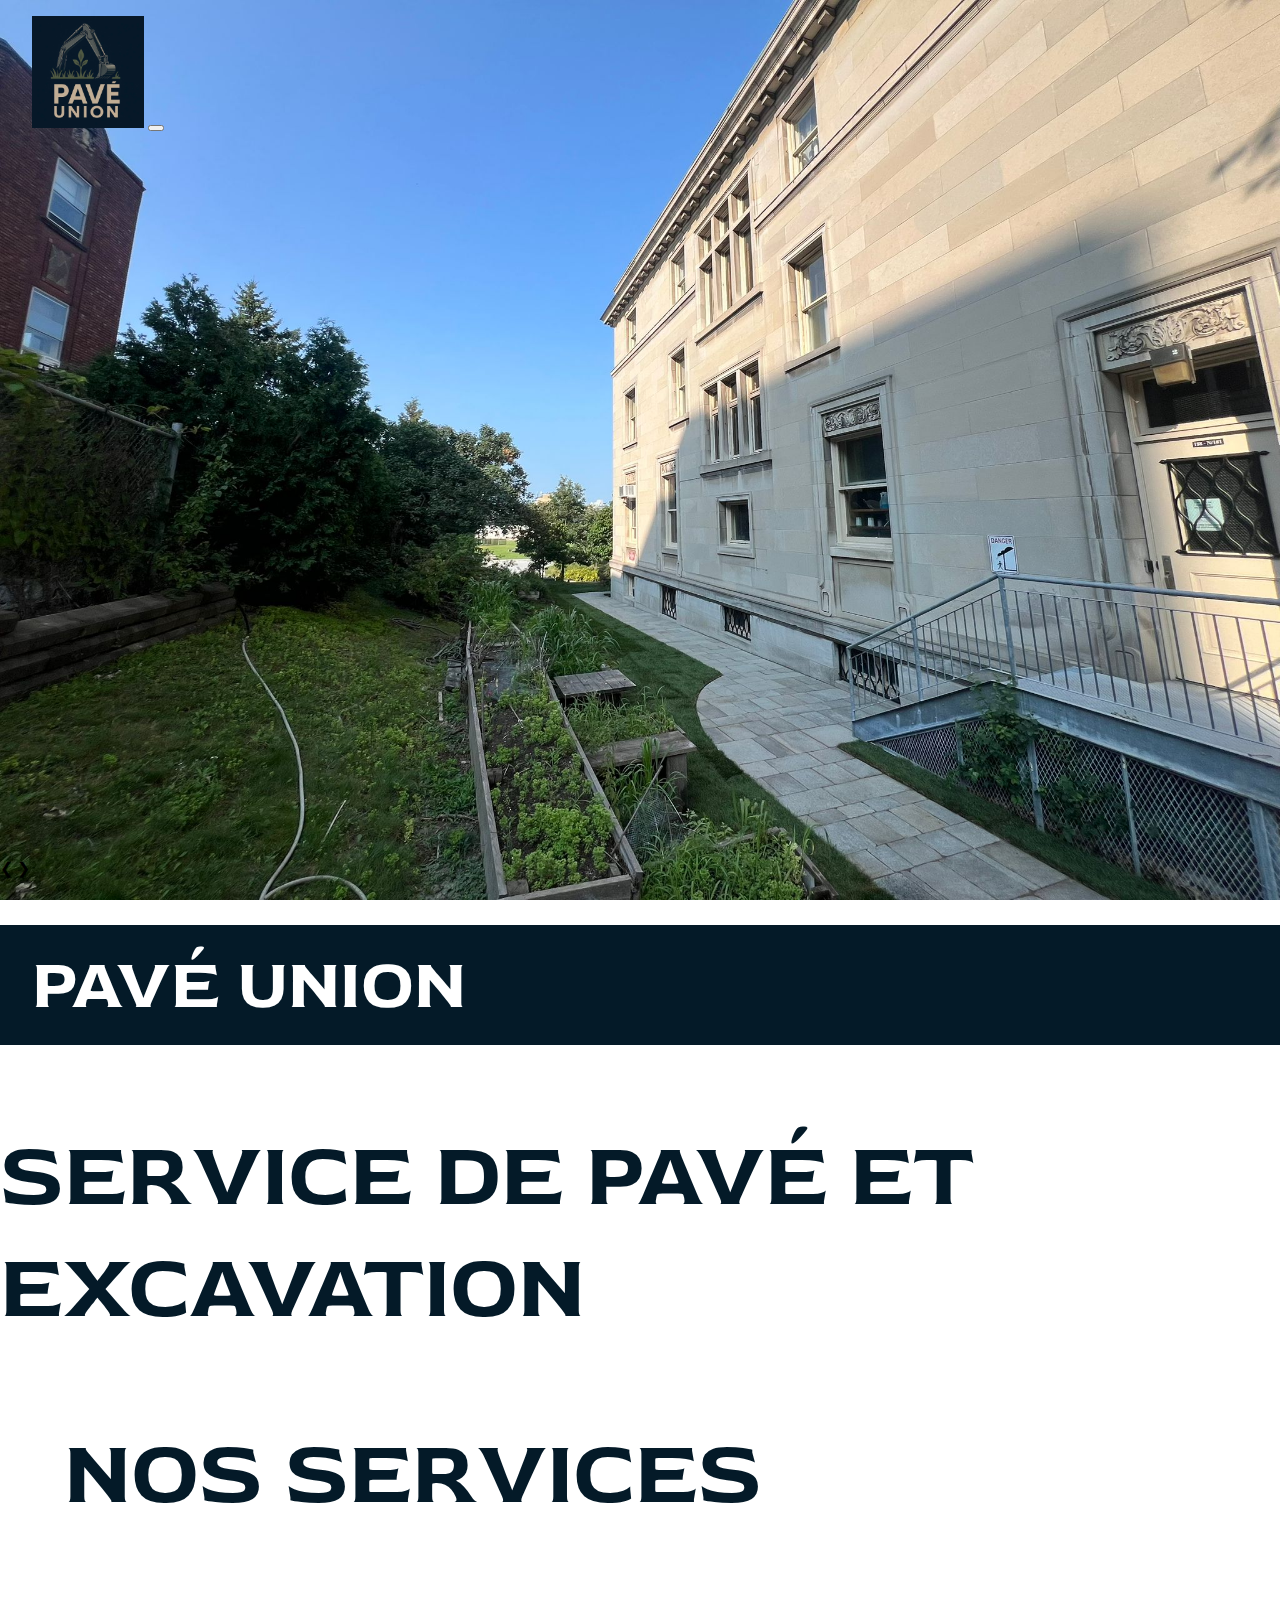
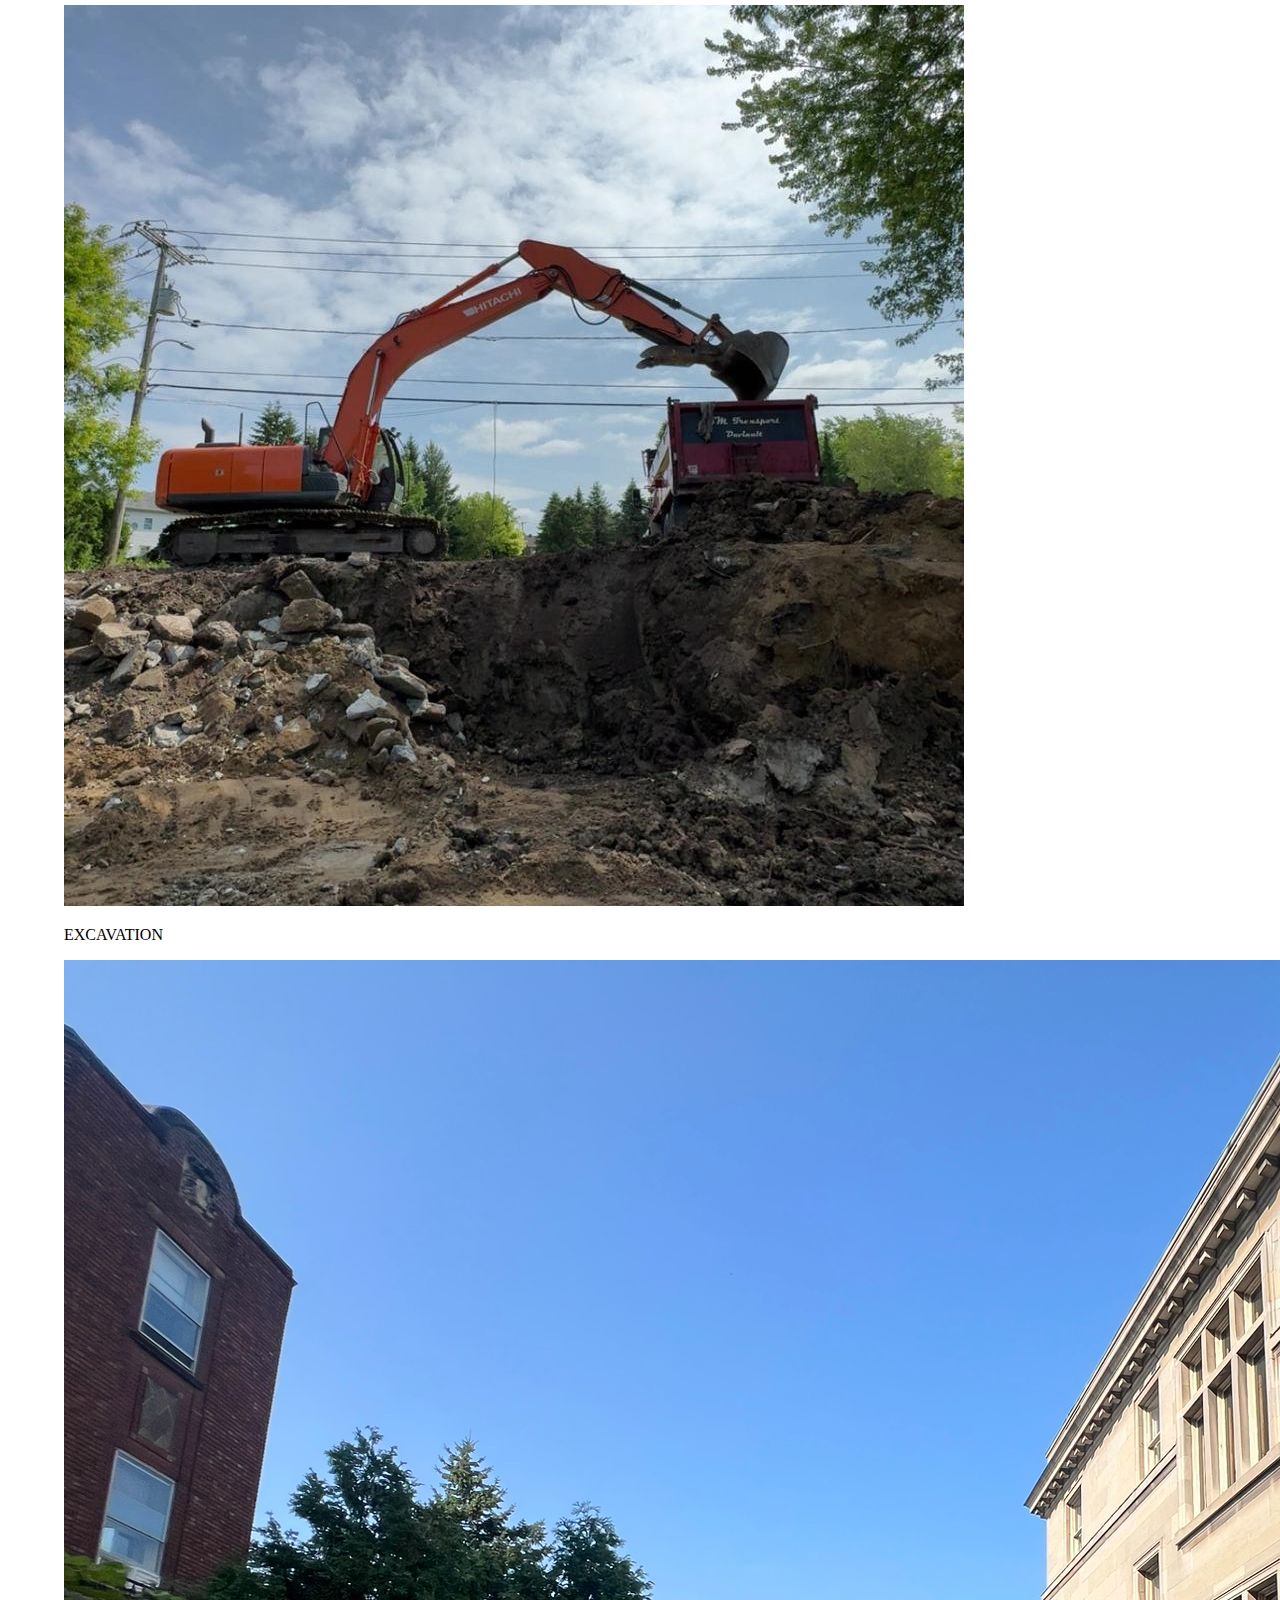
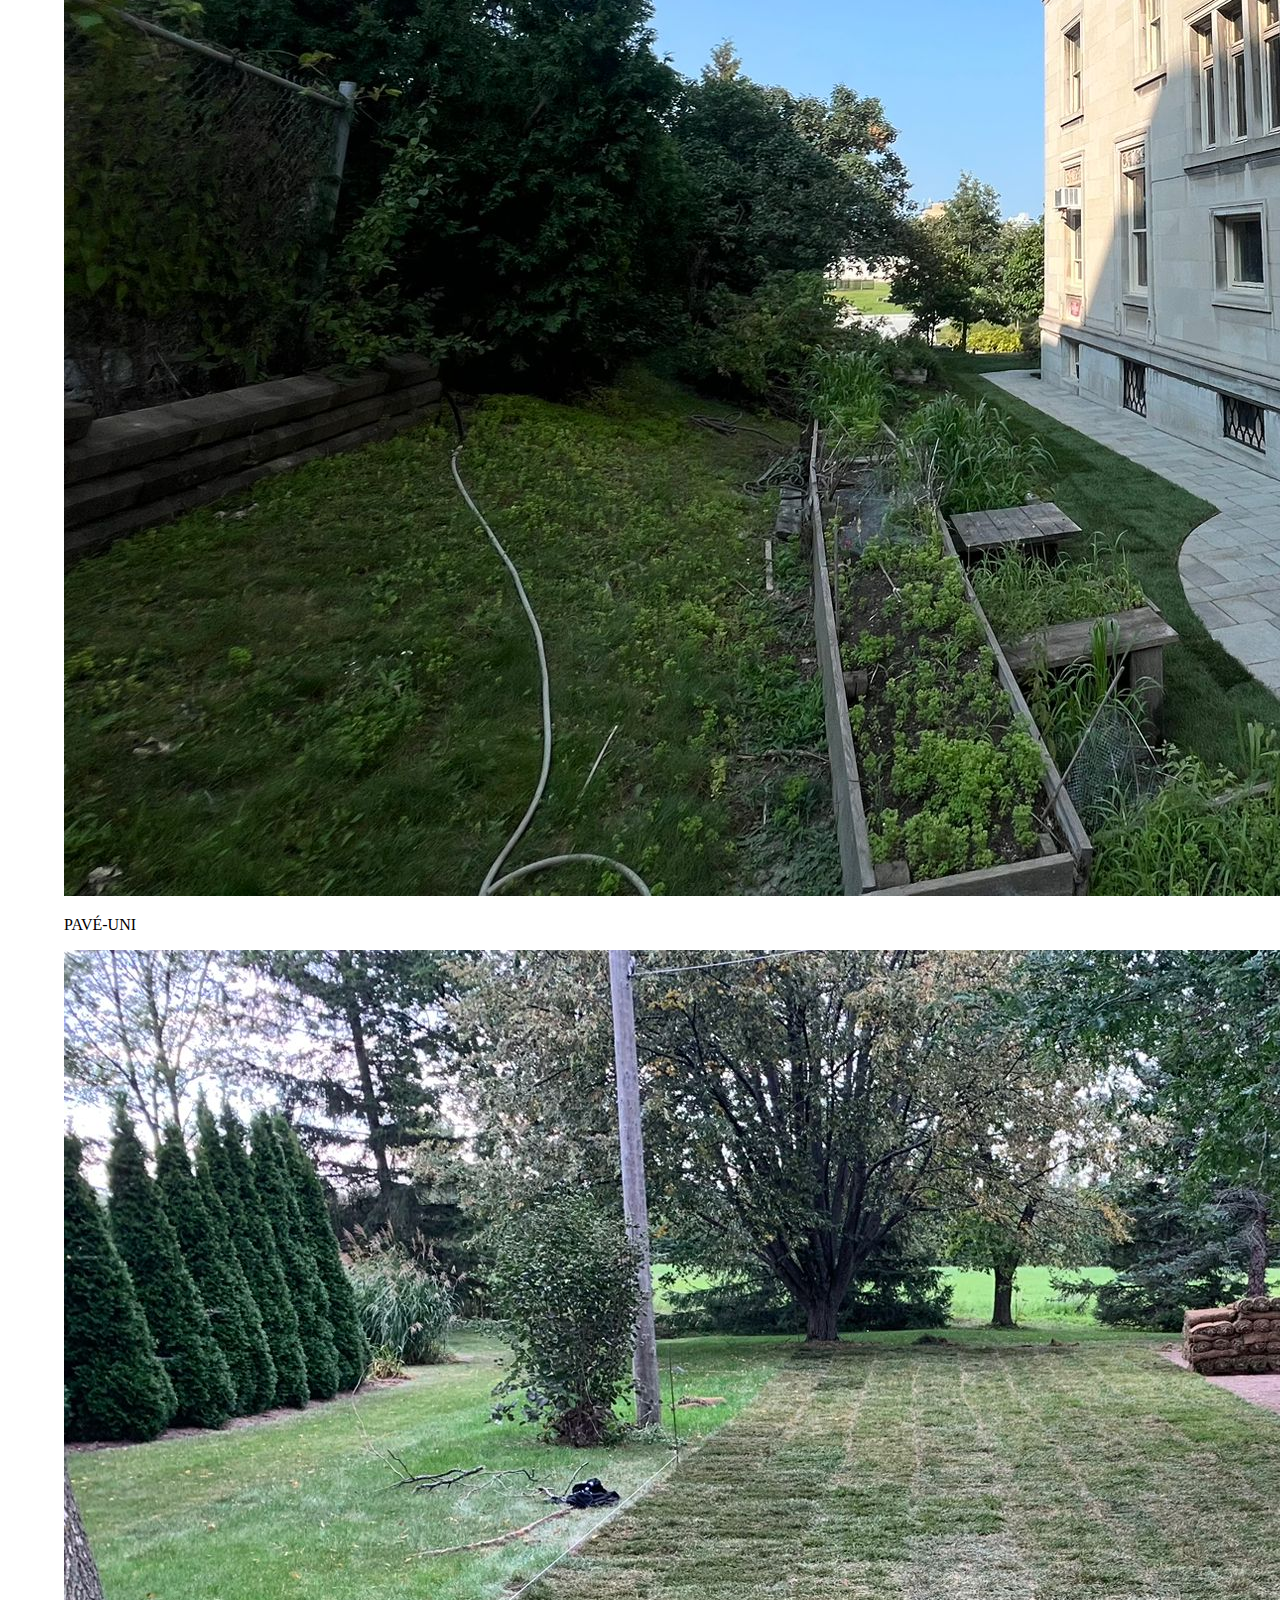
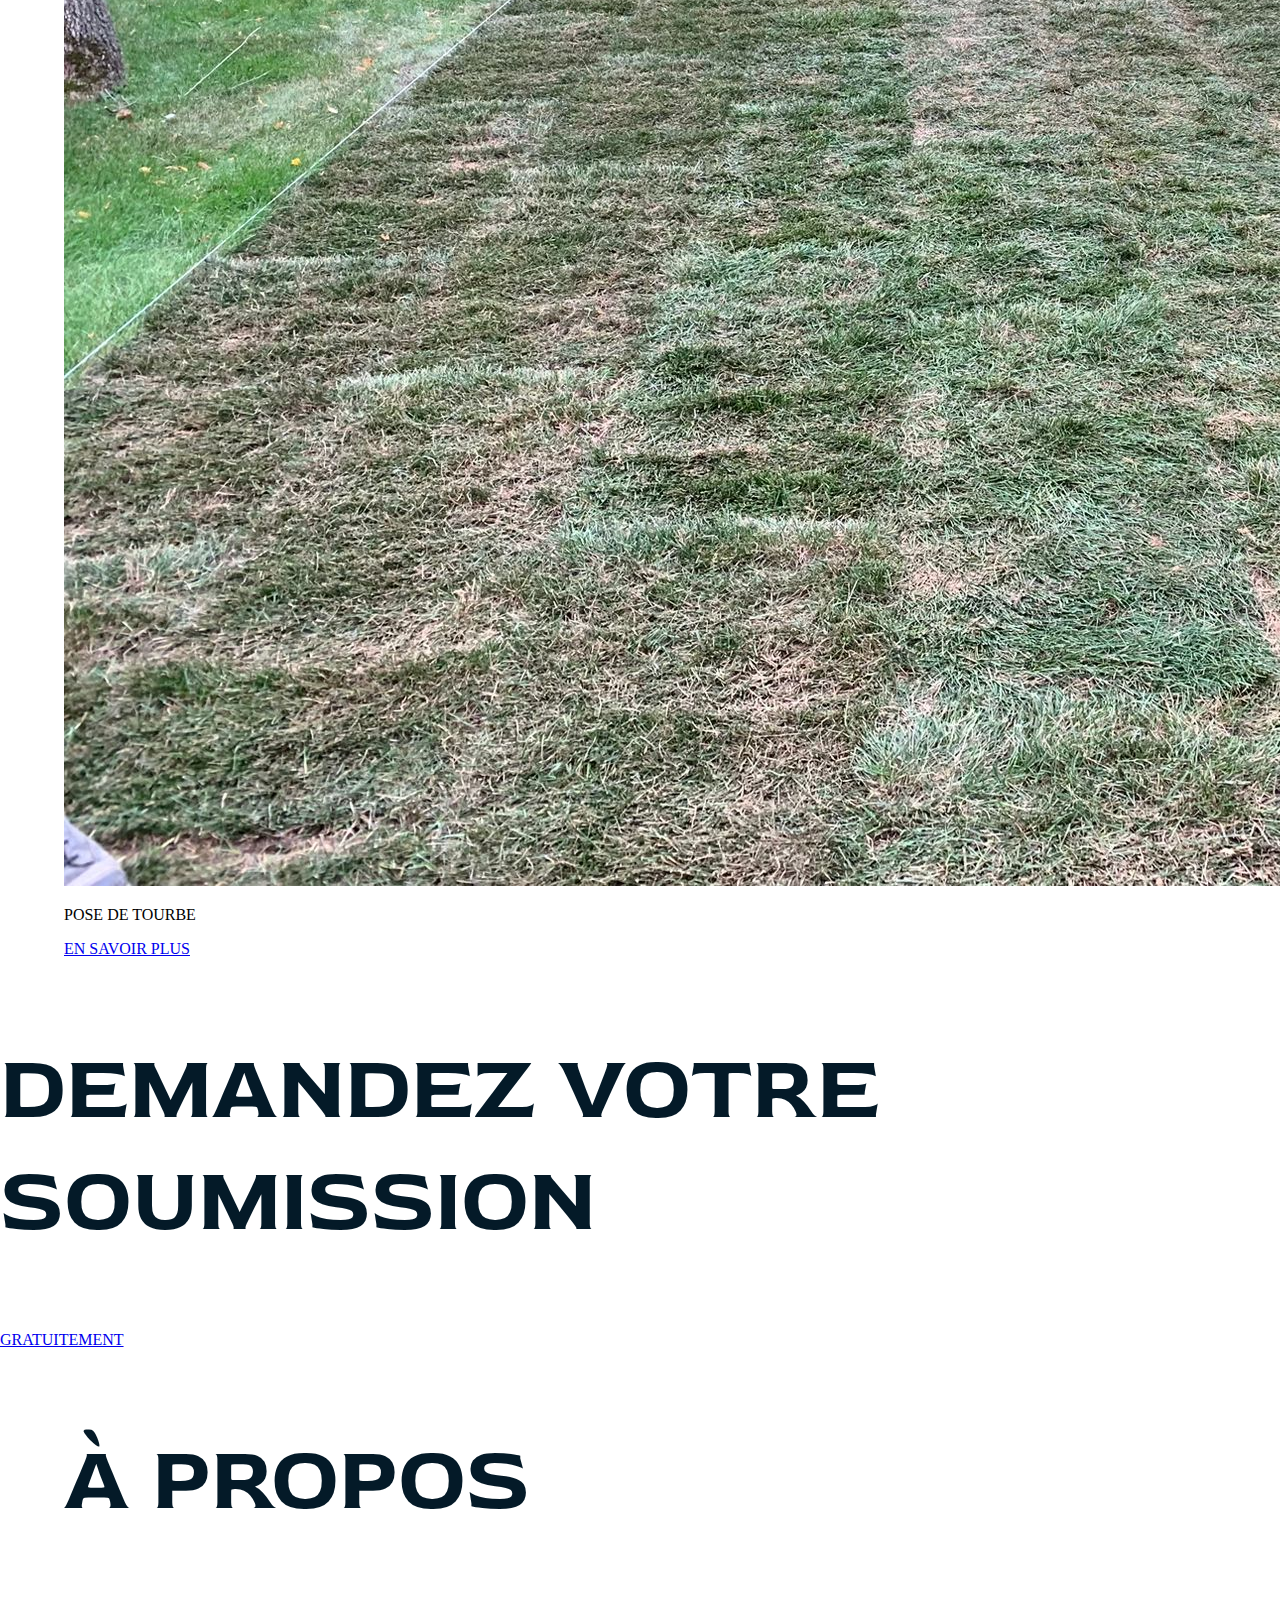
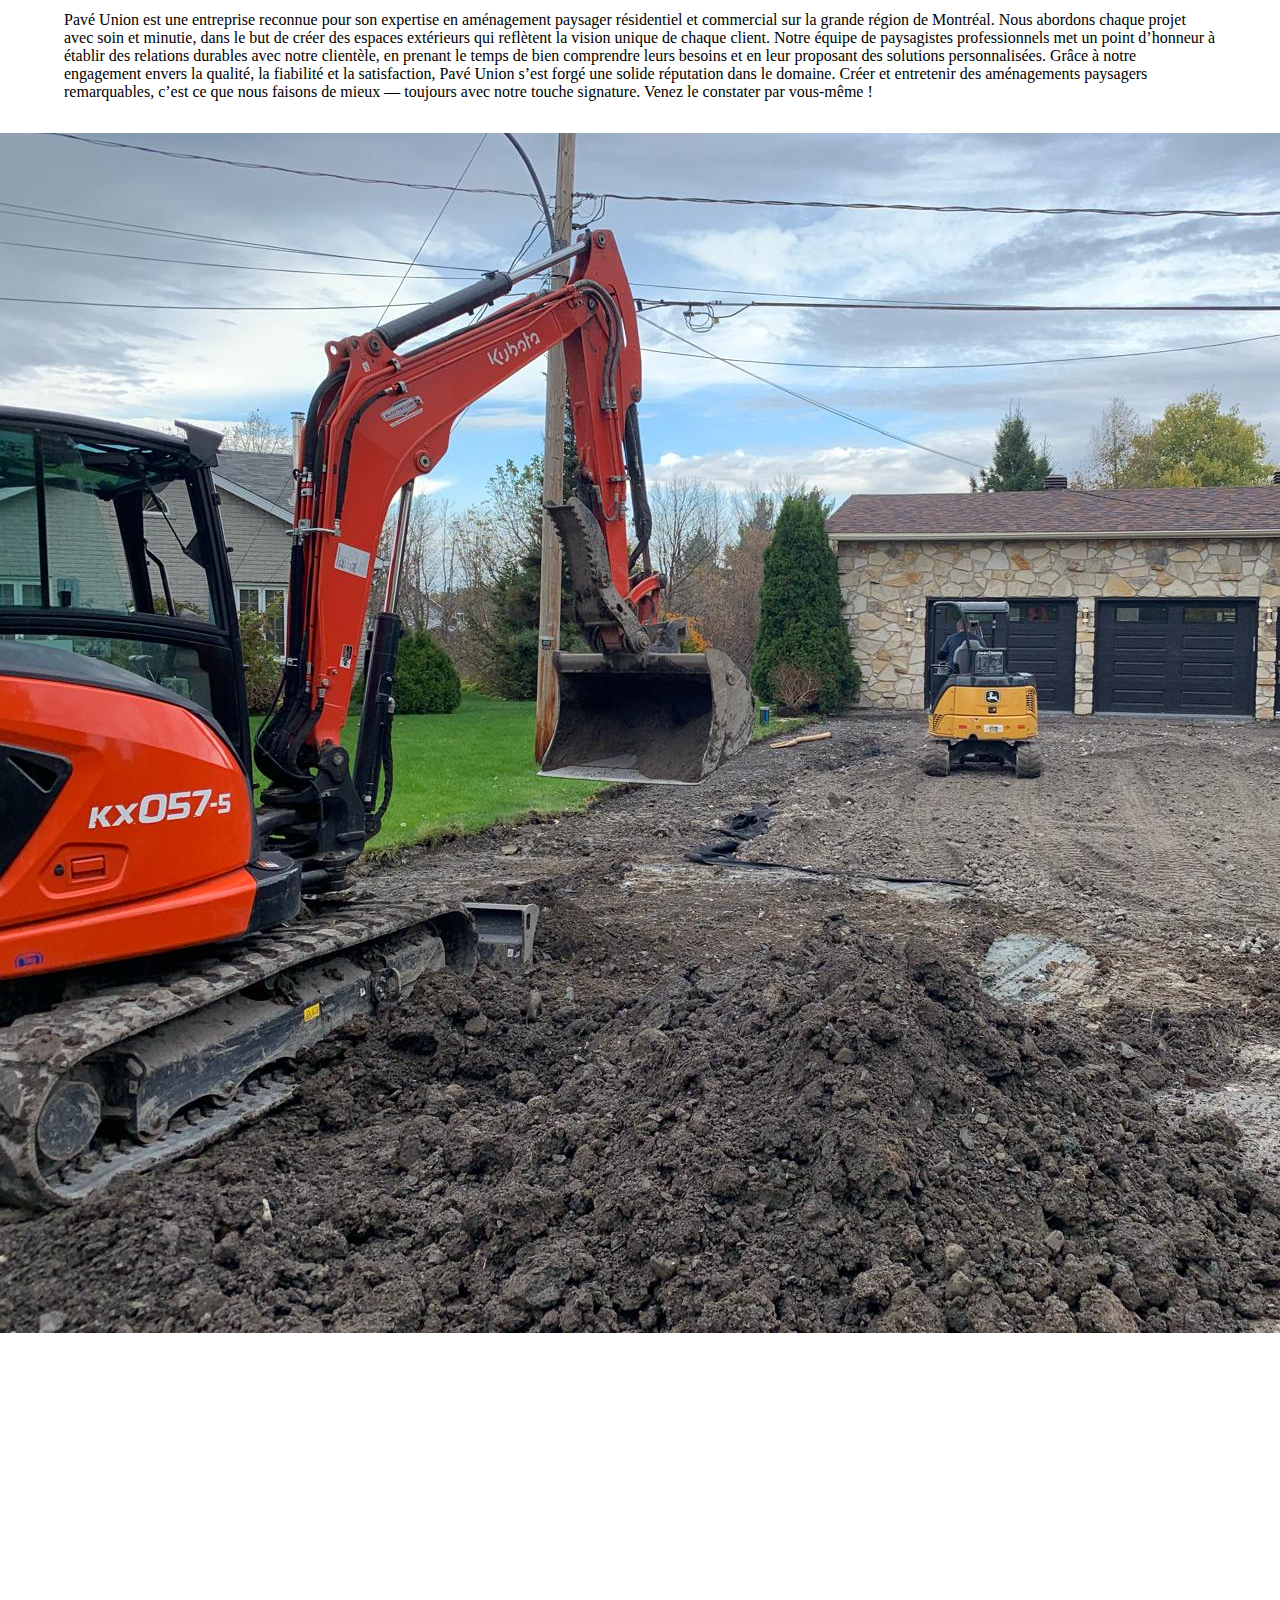
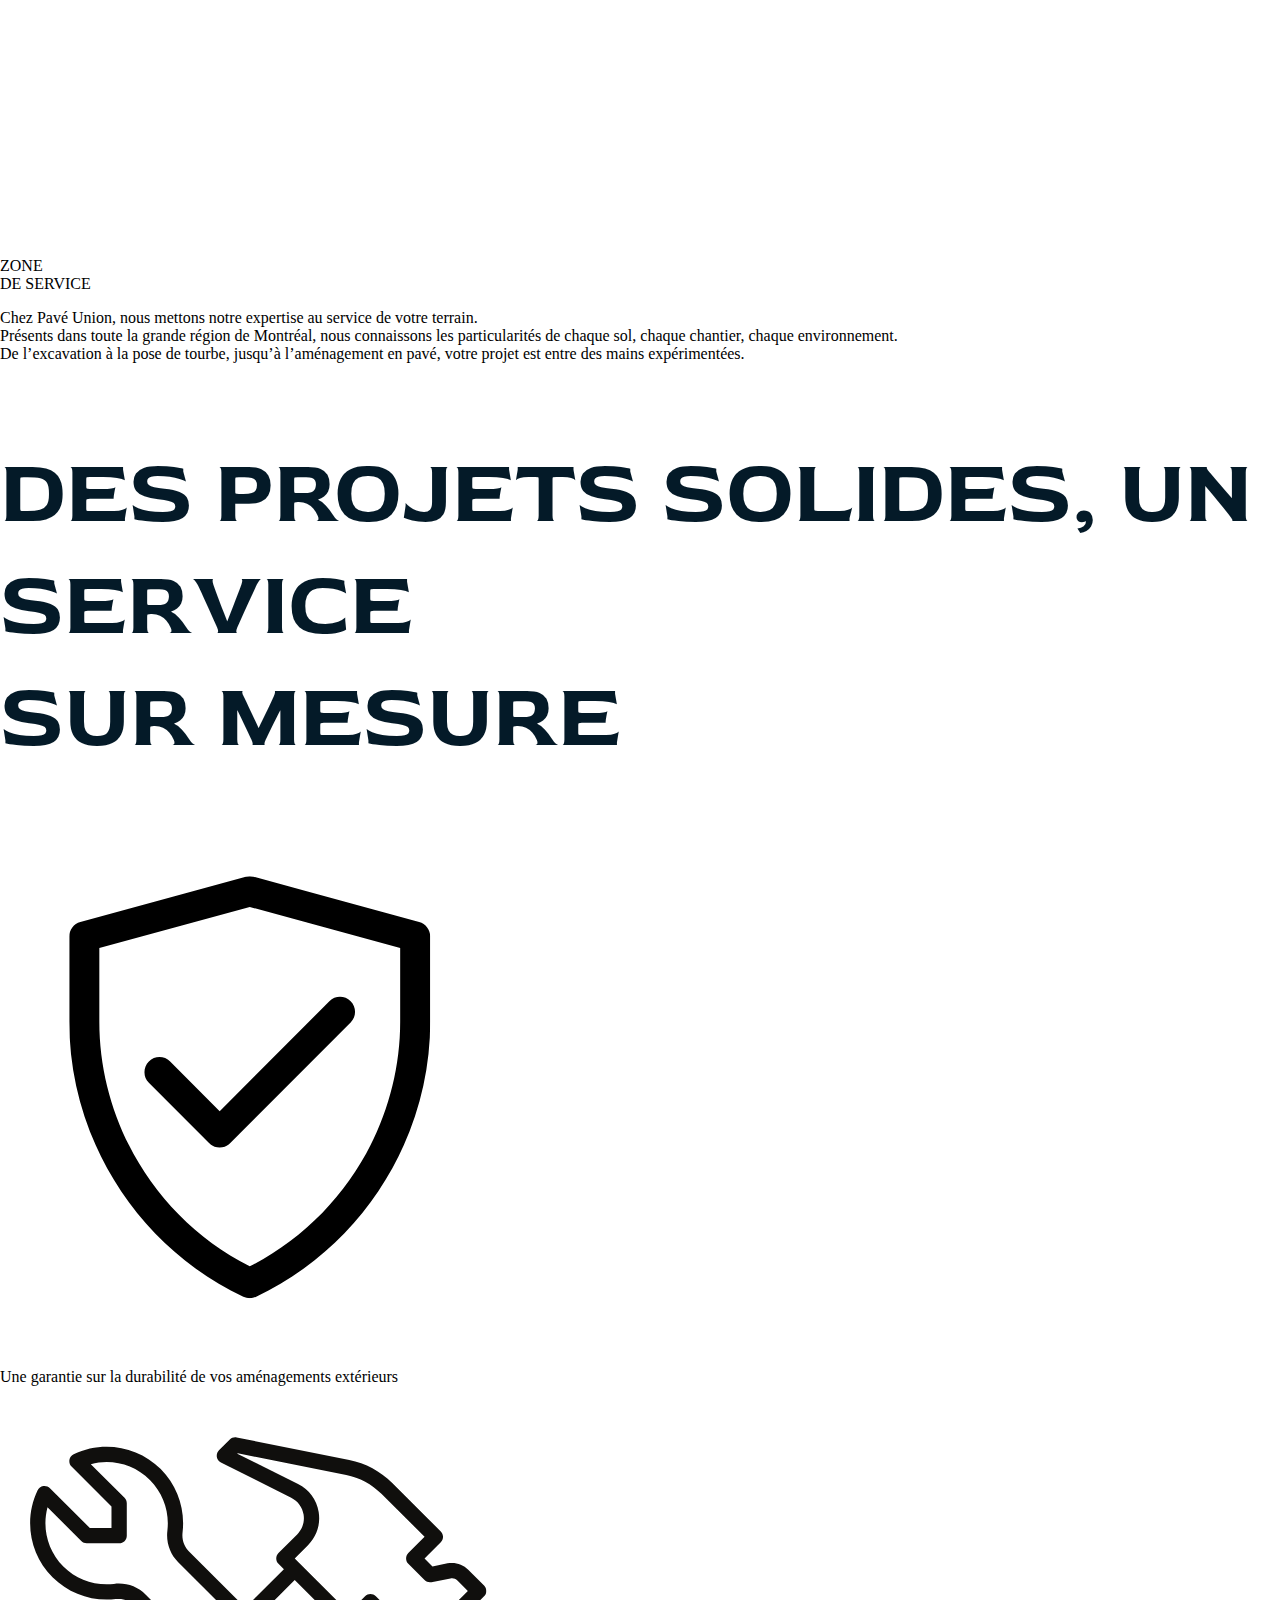
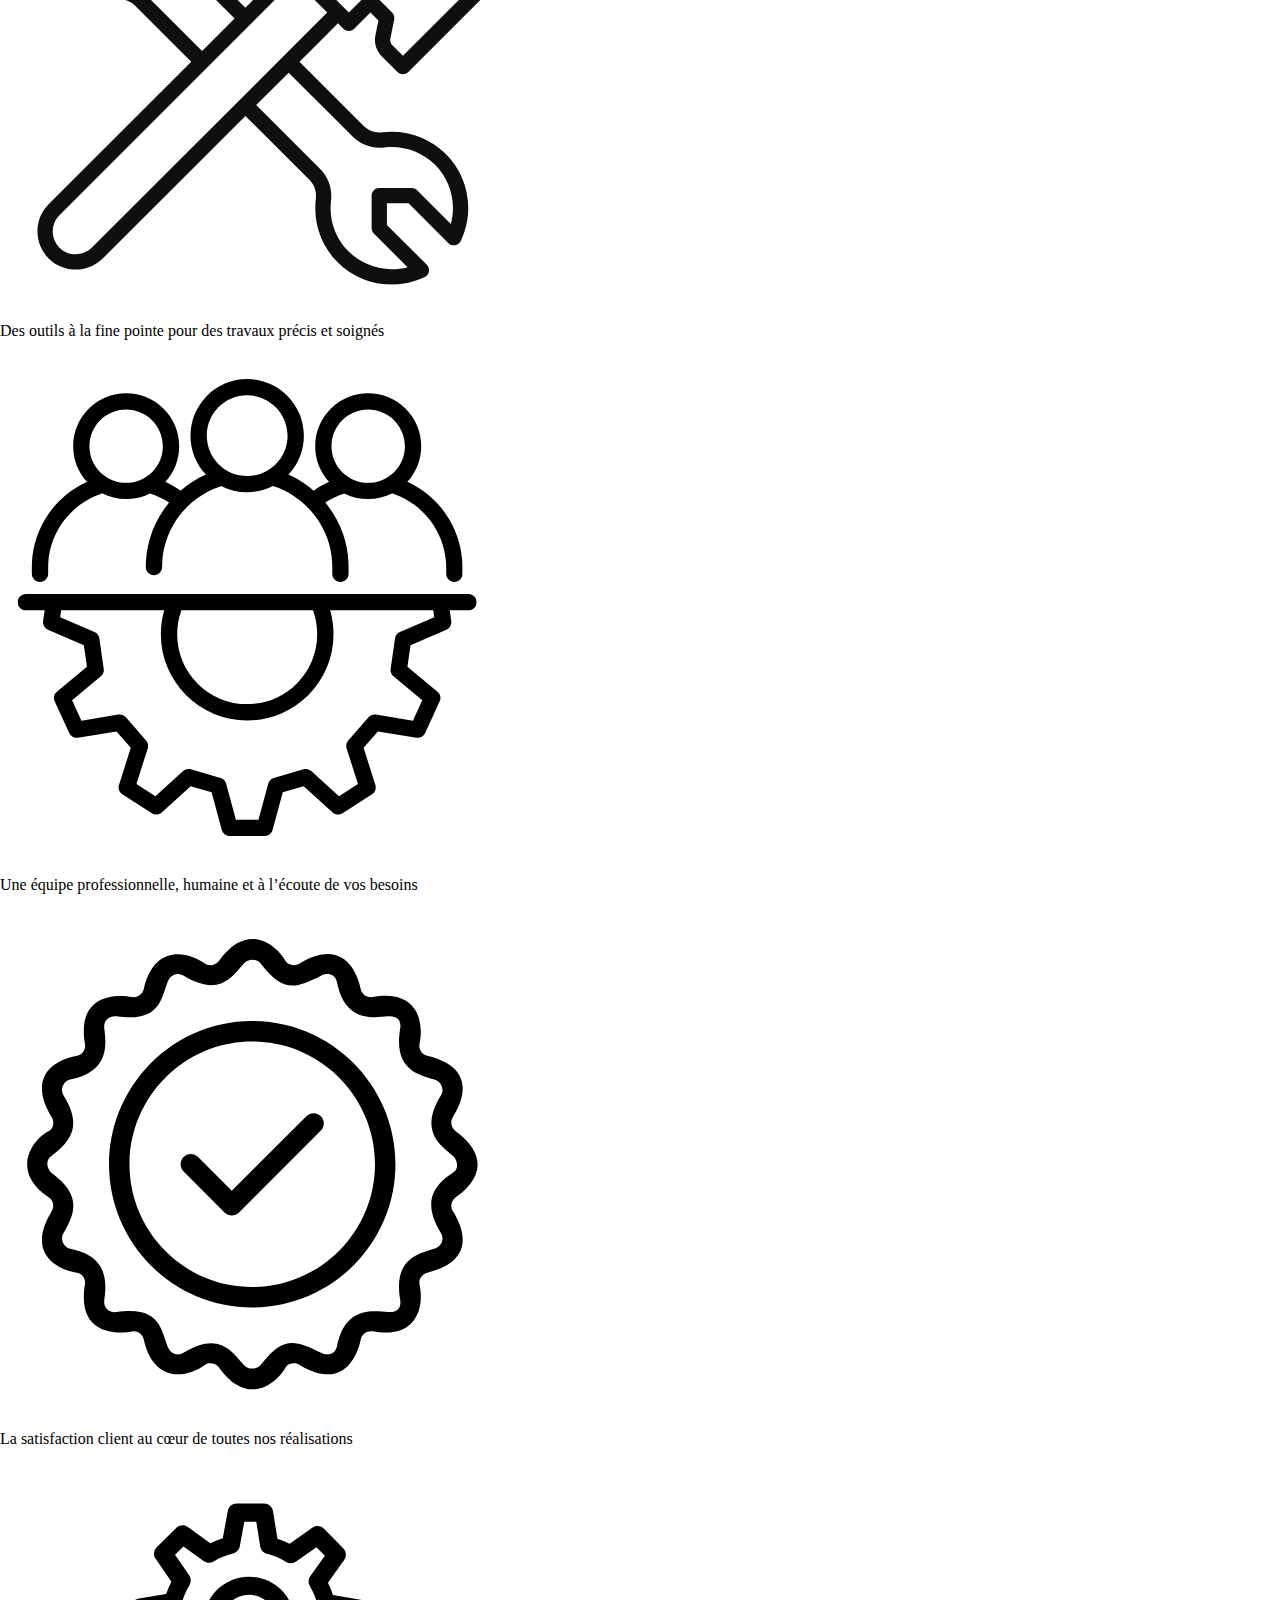
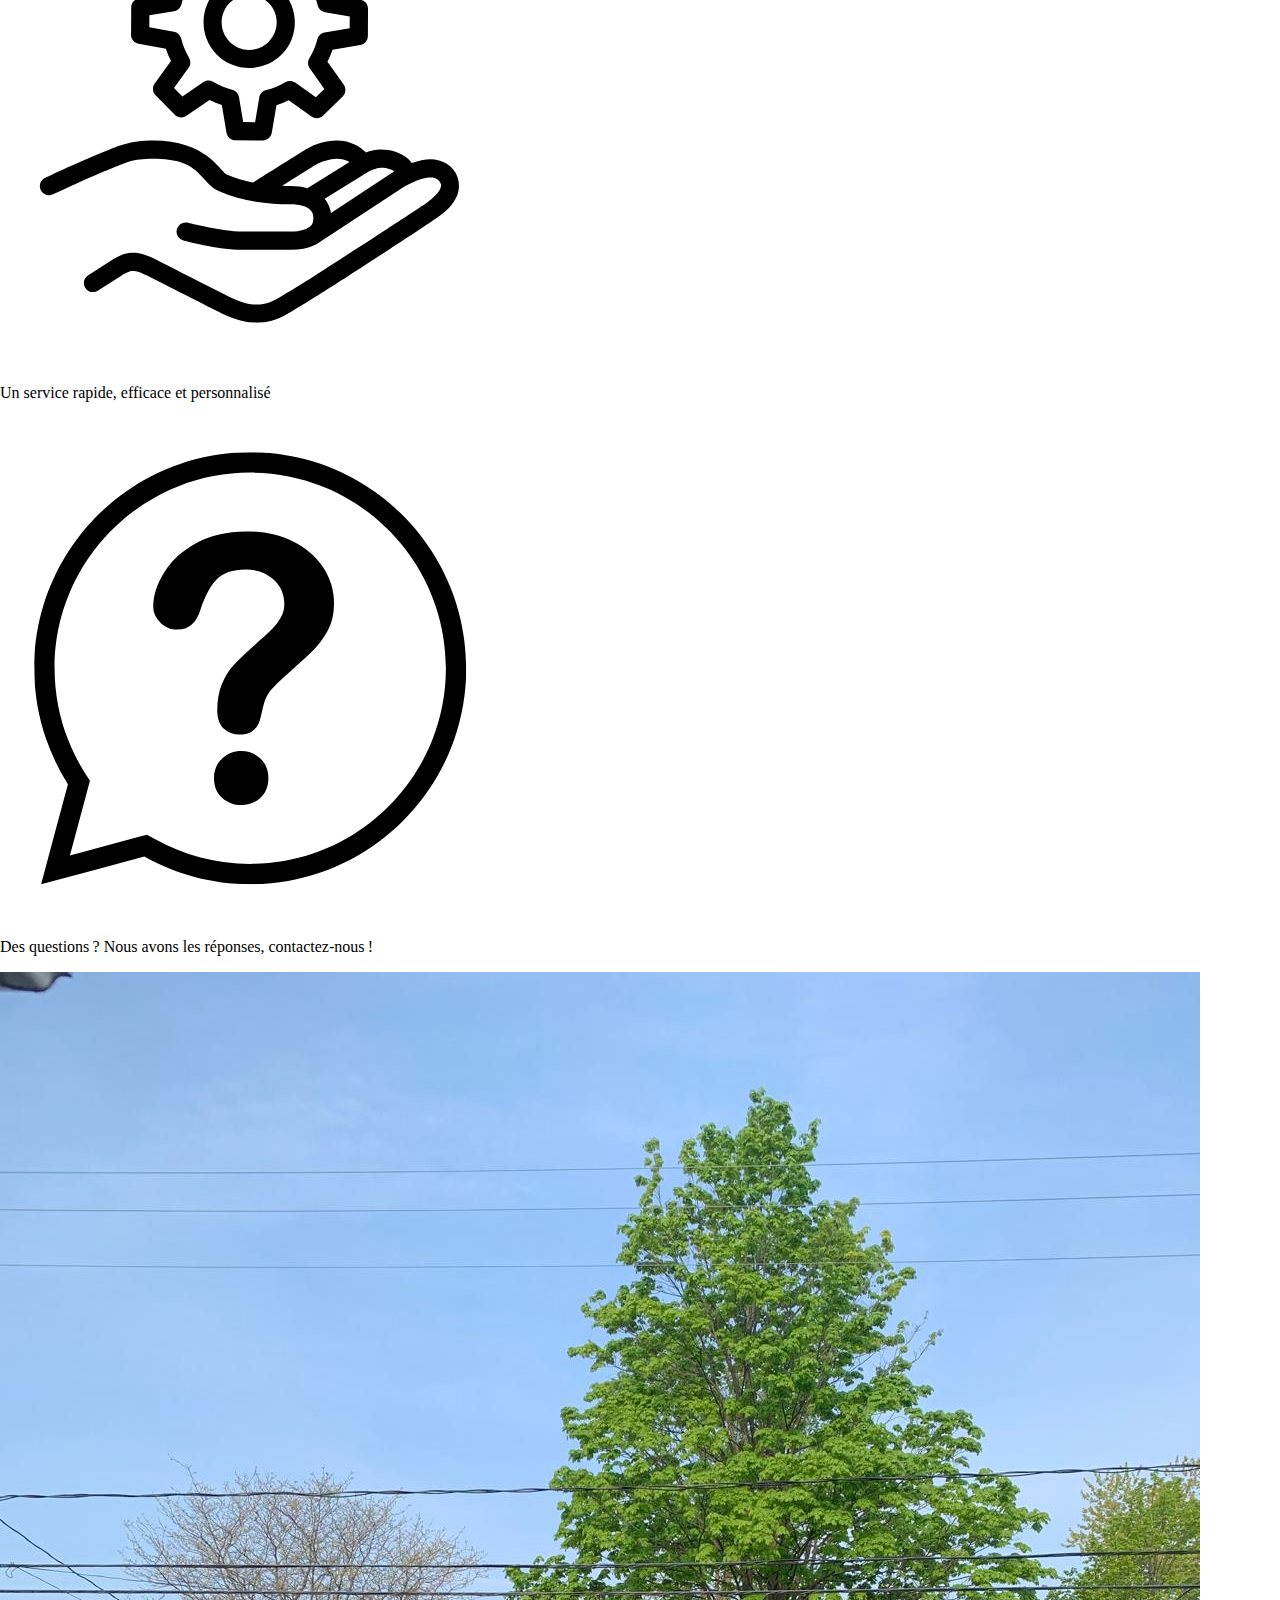
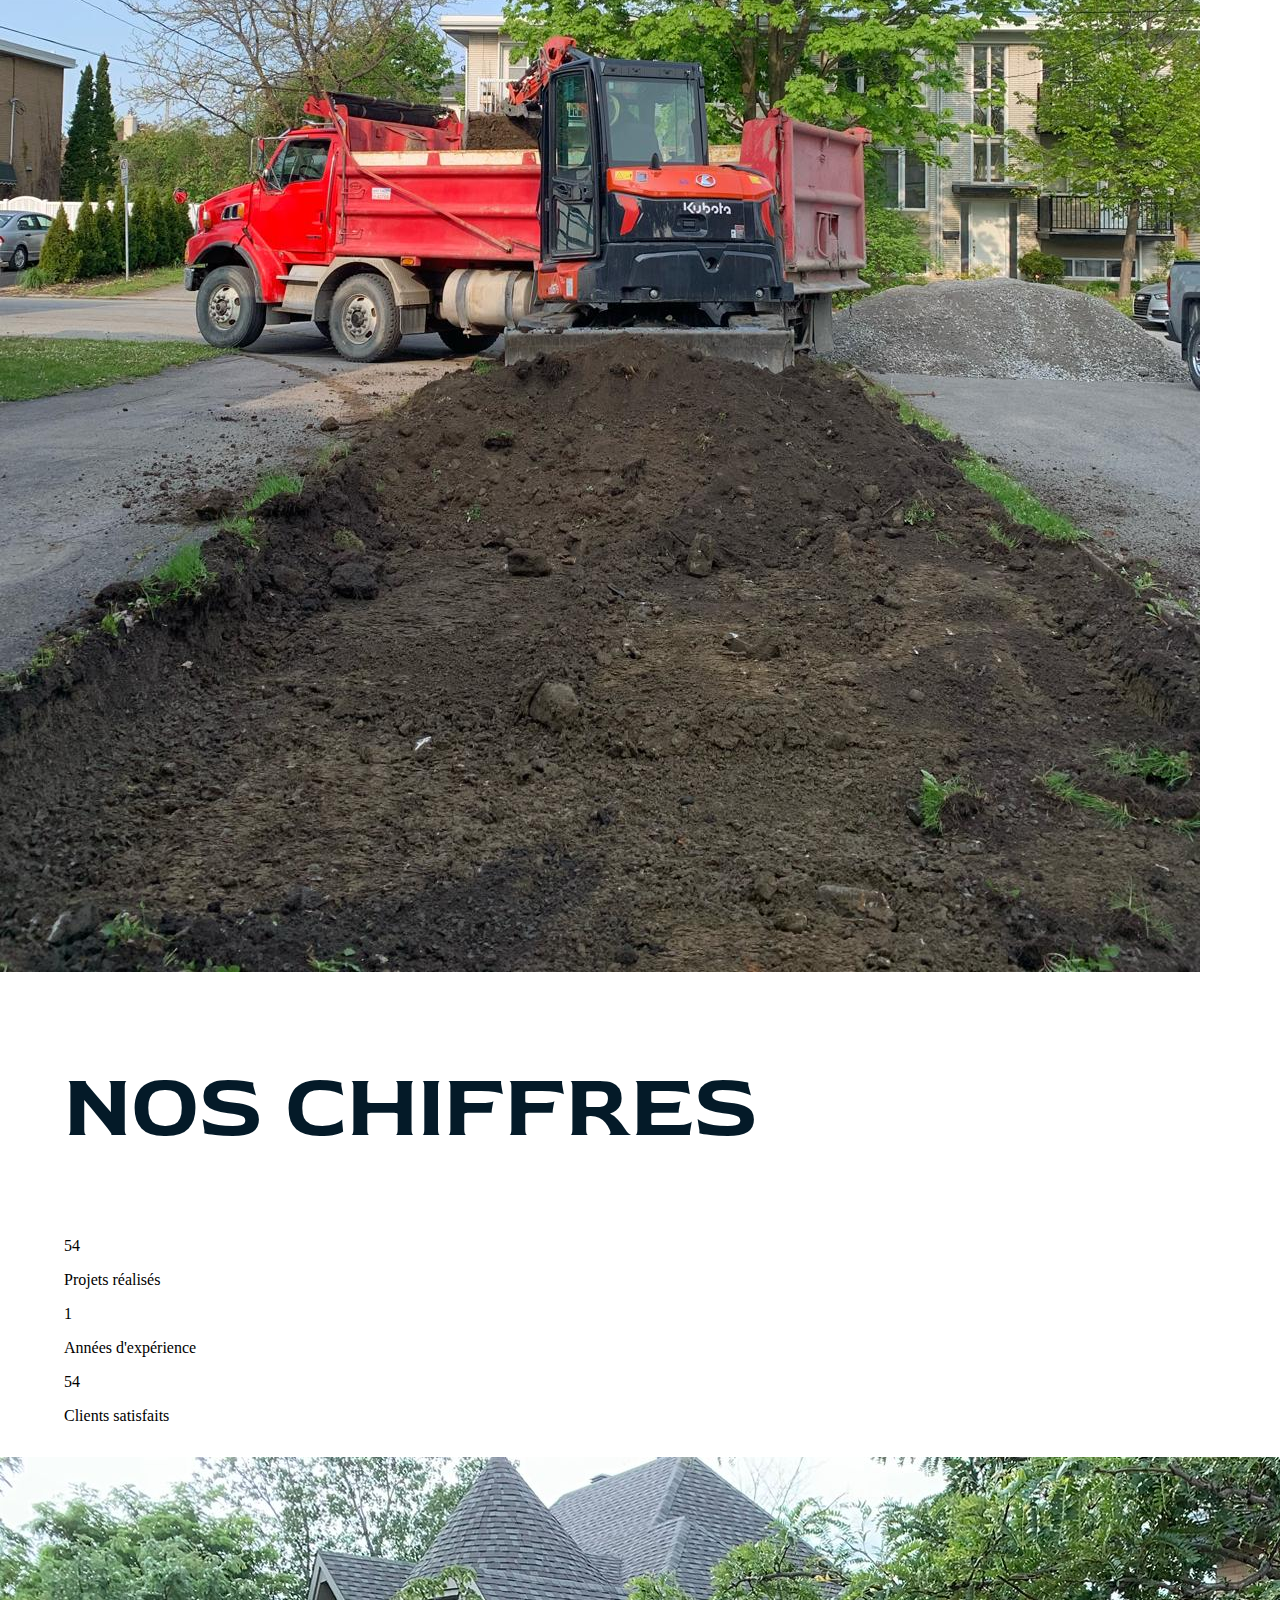
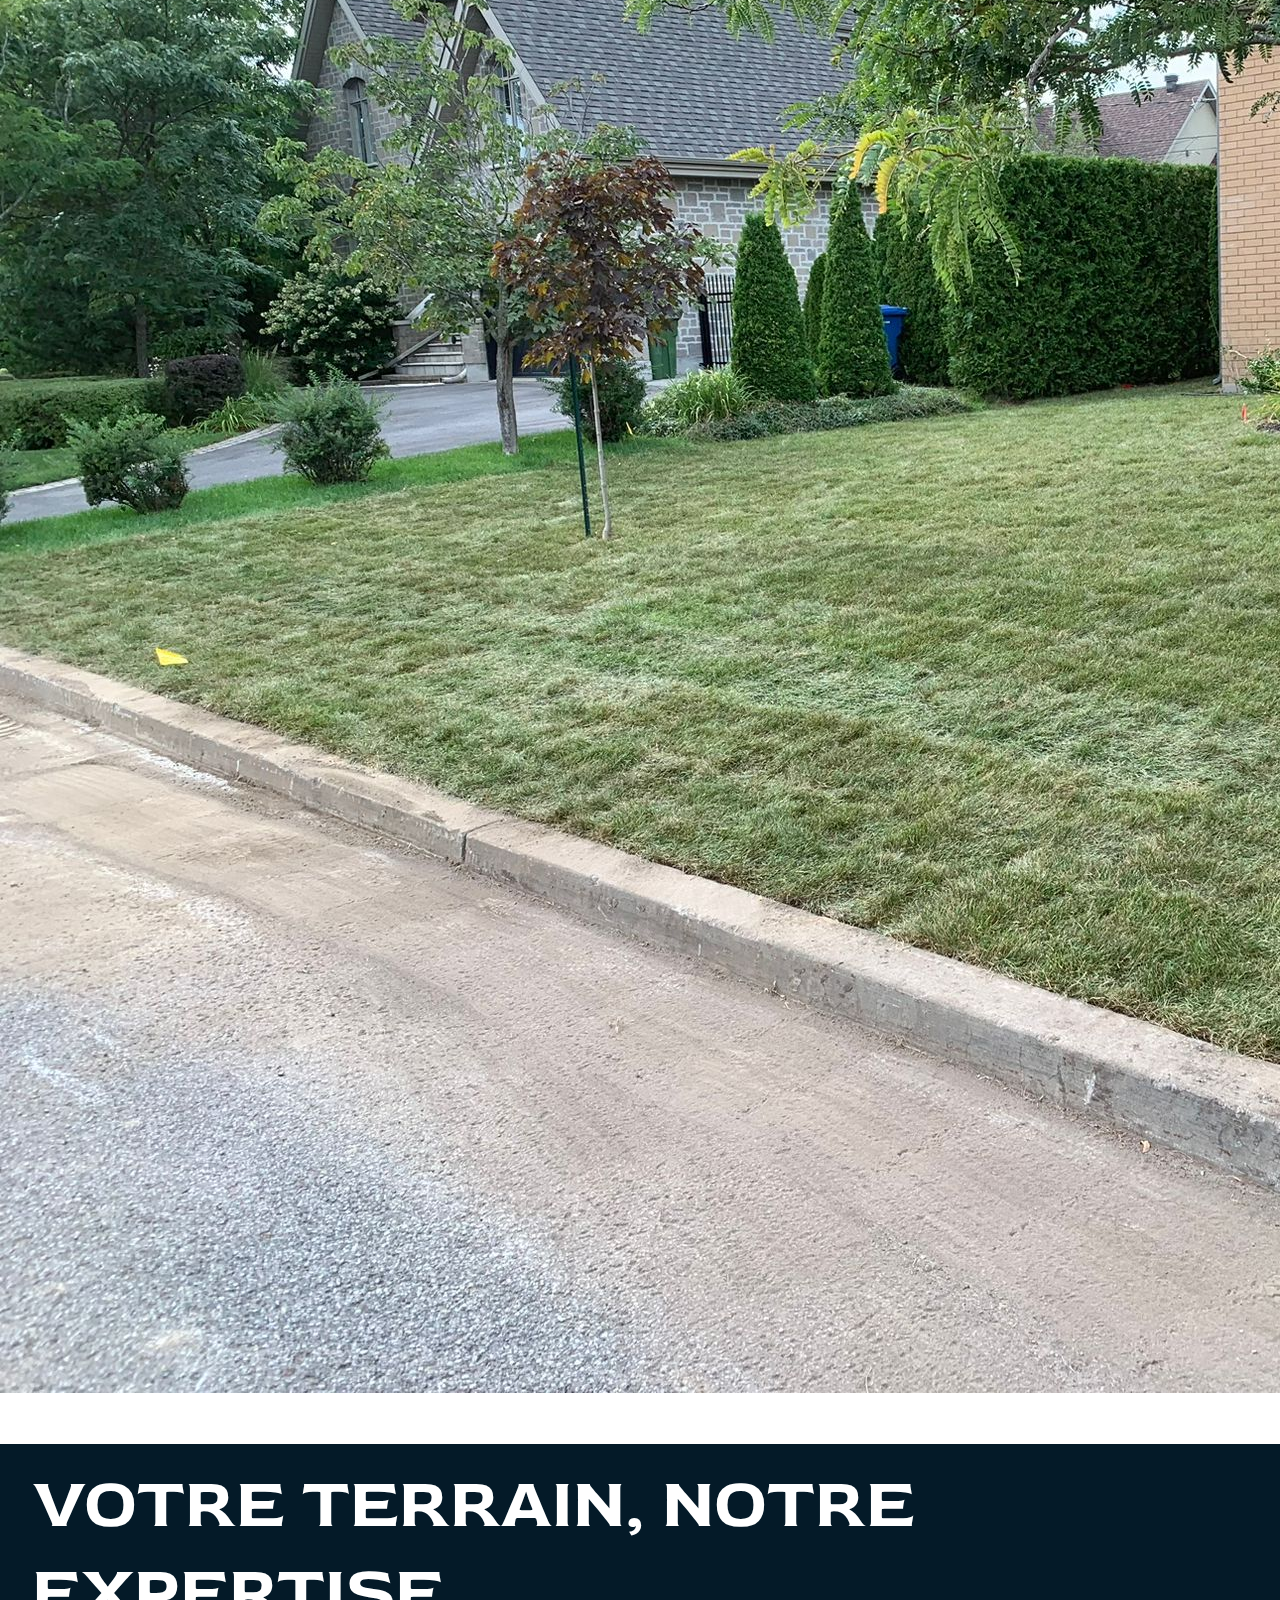
<file: site web PU/index.html>
<!DOCTYPE html>
<html lang="fr">

<head>
  <meta charset="UTF-8" />
  <meta name="viewport" content="width=device-width, initial-scale=1.0" />
  <title>Accueil - Pavé Union</title>
  <link rel="stylesheet" href="css/styles.css" />
  <link rel="stylesheet" href="css/index.css" />
  <link rel="icon" href="favicon.ico.jpeg" type="image/x-icon">
  <link rel="preconnect" href="https://fonts.googleapis.com">
  <link rel="preconnect" href="https://fonts.gstatic.com" crossorigin>
  <link href="https://fonts.googleapis.com/css2?family=Red+Rose:wght@300..700&display=swap" rel="stylesheet">
  <link
    href="https://fonts.googleapis.com/css2?family=Red+Rose:wght@300..700&family=Rethink+Sans:ital,wght@0,400..800;1,400..800&display=swap"
    rel="stylesheet">
  <link rel="stylesheet" href="https://cdnjs.cloudflare.com/ajax/libs/font-awesome/6.5.0/css/all.min.css"
    integrity="sha512-yRcP4HNDK8hvbqUxhLCYboHXXV1VFl1+R8chN4WIzvwq1xx3T0V0ND4i7yQ9v8m+vqpy9jCEiOD+1QmZmGqFvA=="
    crossorigin="anonymous" referrerpolicy="no-referrer">
</head>

<body>
  <header id="header"></header>

  <main>

    <div class="hero">
      <div class="slideshow-container">
         <div class="mySlides fade">

          <img src="images/works/exca6.jpg" style="width: 100vw;height: 100vh">

        </div>
        <div class="mySlides fade">
          <img src="images/works/pave1.jpg" style="width: 100vw;height: 100vh">

        </div>
        <div class="mySlides fade">

          <img src="images/works/exca1.jpg" style="width: 100vw;height: 100vh">

        </div>
        <div class="mySlides fade">

          <img src="images/works/exca4.jpg" style="width: 100vw;height: 100vh">

        </div>
        <div style="text-align:center; margin:-5vh;">

          <span class="dot"></span>
          <span class="dot"></span>
          <span class="dot"></span>

        </div>
        <a class="prev" onclick="prevSlide()">&#10094;</a>
        <a class="next" onclick="nextSlide()">&#10095;</a>
      </div>
      <h1>Pavé Union</h1>
      <h2>Service de pavé et <br> excavation</h2>
    </div>

    <div class="container">
      <h2>Nos Services</h2>

      <div class="services-section">
        <div class="services-list">
          <div class="service-item">
            <img src="images/works/excaFinal.jpg" alt="Excavation">
            <p>EXCAVATION</p>
          </div>
          <div class="service-item">
            <img src="images/works/pave1.jpg" alt="Pavé-Uni">
            <p>PAVÉ-UNI</p>
          </div>
          <div class="service-item">
            <img src="images/works/poseTourbe.jpg" alt="Pose de tourbe">
            <p>POSE DE TOURBE</p>
          </div>
        </div>

        <div class="cta-button">
          <a href="services.html">EN SAVOIR PLUS</a>
        </div>
      </div>

    </div>

    <div class="green-container">
      <div class="soumission-header">
        <h2>Demandez votre soumission</h2>
        <a href="soumission.html" class="soumission-btn">GRATUITEMENT</a>
      </div>
    </div>

    <div class="container">
      <h2>À propos</h2>
      <p id="a-propos">Pavé Union est une entreprise reconnue pour son expertise en aménagement paysager
        résidentiel et commercial sur la grande région de Montréal. Nous abordons chaque projet avec soin et minutie,
        dans le but de créer des espaces extérieurs qui reflètent la vision unique de chaque client.
        Notre équipe de paysagistes professionnels met un point d’honneur à établir des relations durables avec
        notre clientèle, en prenant le temps de bien comprendre leurs besoins et en leur proposant des solutions
        personnalisées.
        Grâce à notre engagement envers la qualité, la fiabilité et la satisfaction, Pavé Union s’est forgé une solide
        réputation dans le domaine.
        Créer et entretenir des aménagements paysagers remarquables, c’est ce que nous faisons de mieux — toujours avec
        notre touche signature.
        Venez le constater par vous-même !&nbsp;</p>
    </div>

    <div class="full-width-image">
      <img src="images/works/exca4.jpg" alt="Image Pavé Union">
    </div>

    <div class="green-container zone-container">
      <div class="zone-icon">
        <img src="images/icones/location.svg" alt="location pin">
        <p>ZONE<br>DE SERVICE</p>
      </div>
      <div class="zone-text">
        <p>Chez Pavé Union, nous mettons notre expertise au service de votre terrain.<br>
          Présents dans toute la grande région de Montréal, nous connaissons les particularités de chaque sol, chaque
          chantier, chaque environnement.<br>
          De l’excavation à la pose de tourbe, jusqu’à l’aménagement en pavé, votre projet est entre des mains
          expérimentées.
        </p>
      </div>
    </div>

    <section class="section-valeurs">
      <div class="valeurs-left">
        <h2><span>DES PROJETS SOLIDES,</span> UN SERVICE<br>SUR MESURE</h2>
      </div>

      <div class="valeurs-right">
        <div class="valeurs-grid">
          <div class="valeur">
            <img src="images/icones/garantie.svg" alt="Garantie">
            <p>Une garantie sur la durabilité de vos aménagements extérieurs</p>
          </div>
          <div class="valeur">
            <img src="images/icones/outils.svg" alt="Outils">
            <p>Des outils à la fine pointe pour des travaux précis et soignés</p>
          </div>
          <div class="valeur">
            <img src="images/icones/equipe.svg" alt="Équipe">
            <p>Une équipe professionnelle, humaine et à l’écoute de vos besoins</p>
          </div>
          <div class="valeur">
            <img src="images/icones/satisfaction.svg" alt="Satisfaction">
            <p>La satisfaction client au cœur de toutes nos réalisations</p>
          </div>
          <div class="valeur">
            <img src="images/icones/service.svg" alt="Service rapide">
            <p>Un service rapide, efficace et personnalisé</p>
          </div>
          <div class="valeur special">
            <img src="images/icones/questions.svg" alt="Questions">
            <p><span class="vert">Des questions ?</span> <span class="orange">Nous avons les réponses,
                contactez-nous !</span></p>
          </div>
        </div>
      </div>
    </section>

    <div class="full-width-image">
      <img src="images/works/exca3.jpg" alt="Image Pavé Union">
    </div>

    <div class="container">
      <section id="chiffres">
        <h2>Nos Chiffres</h2>
        <div class="stats">
          <div><span class="counter" data-target="200">0</span>
            <p>Projets réalisés</p>
          </div>
          <div><span class="counter" data-target="5">0</span>
            <p>Années d'expérience</p>
          </div>
          <div><span class="counter" data-target="200">0</span>
            <p>Clients satisfaits</p>
          </div>
        </div>
      </section>
    </div>

    <div class="full-width-image hero">
      <img src="images/works/tourbe2.jpg" alt="Image Pavé Union">
      <h1>Votre terrain, notre expertise</h1>
    </div>

    <div class="container">
      <section id="temoignages" class="testimonials">
        <h2>Témoignages</h2>
        <div class="carousel">
          <div class="testimonial active">
            <p>"Travail impeccable, équipe professionnelle et ponctuelle. Je recommande!"</p>
            <strong>- Marc B.</strong>
          </div>
          <div class="testimonial">
            <p>"Service rapide et résultat magnifique, merci Pavé Union!"</p>
            <strong>- Sophie G.</strong>
          </div>
          <div class="testimonial">
            <p>"Ils ont complètement transformé mon entrée, travail soigné."</p>
            <strong>- Alex D.</strong>
          </div>
        </div>
      </section>
    </div>
  </main>


  <footer id="footer">
    <script src="js/load-header-footer.js"></script>
    <script src="js/stats.js"></script>
    <script src="js/reviews.js"></script>
    <script src="js/slides-hero.js"></script>
  </footer>
</body>

</html>
</file>
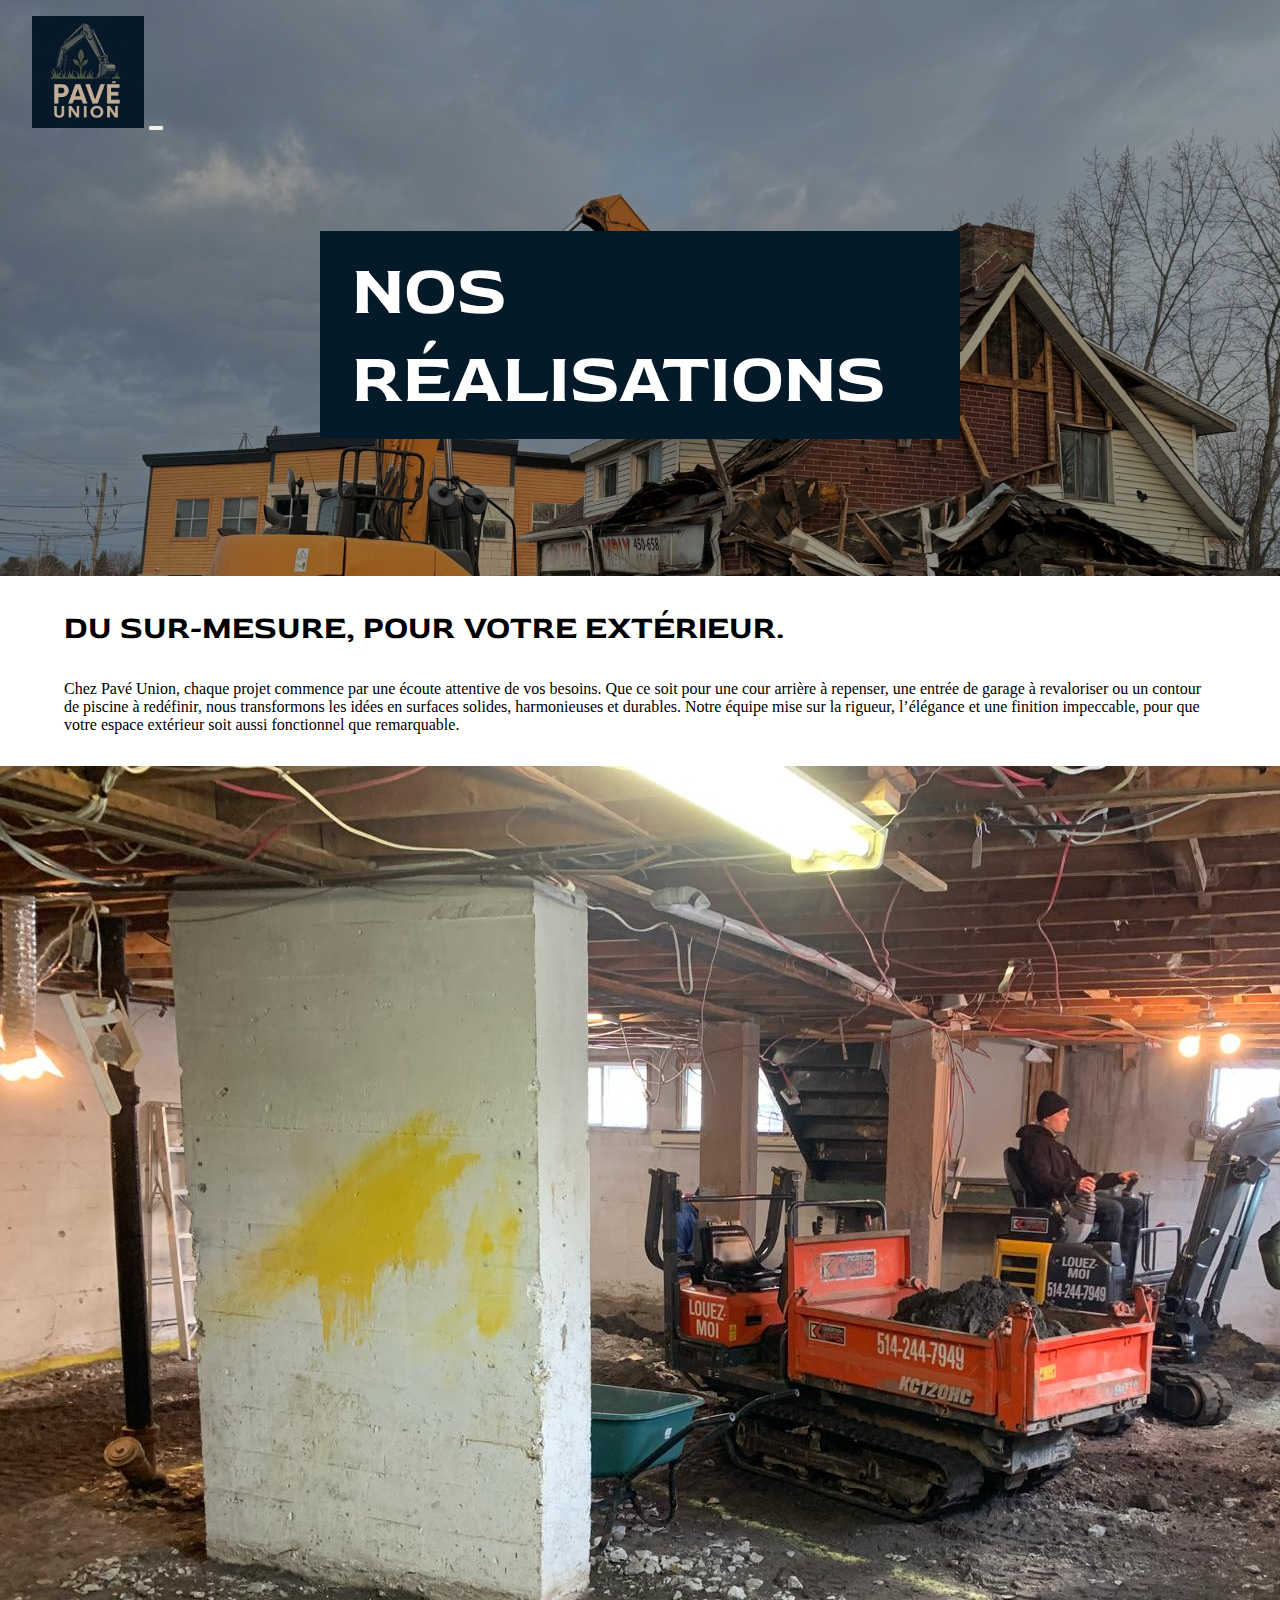
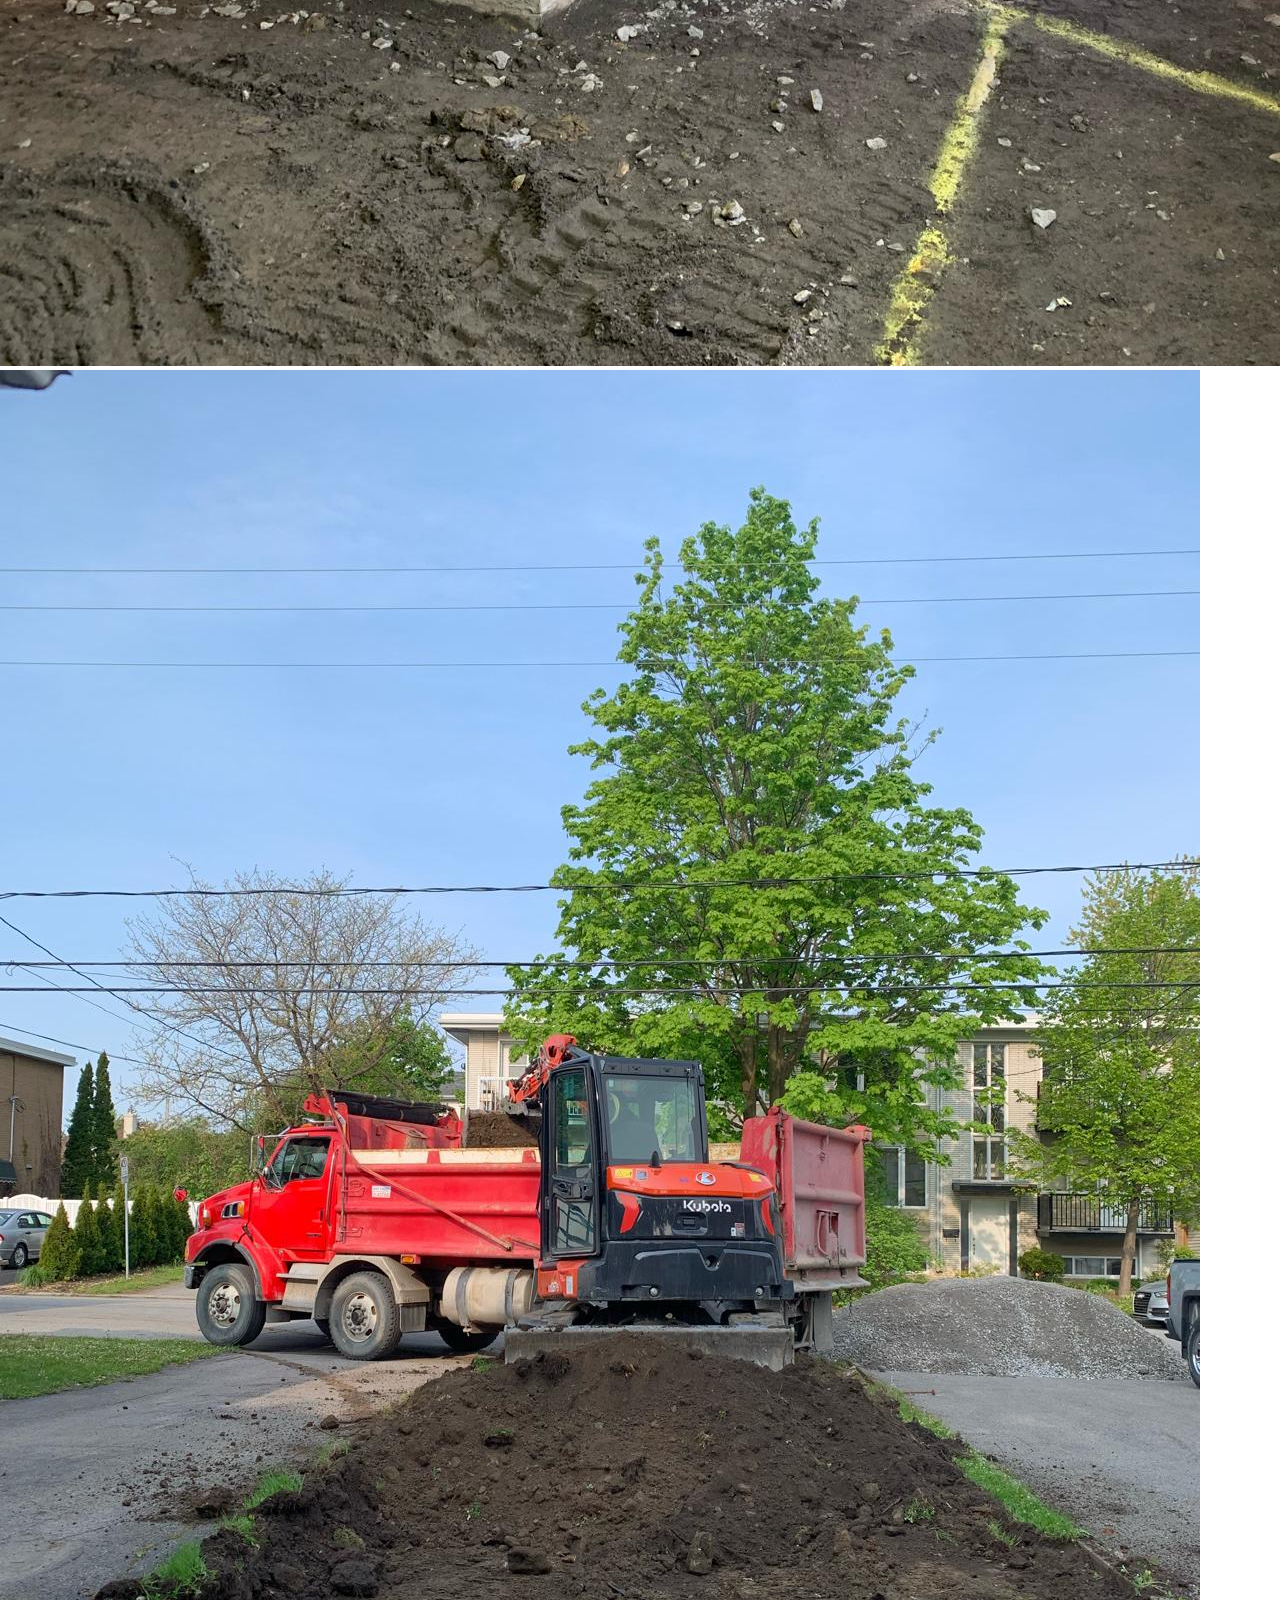
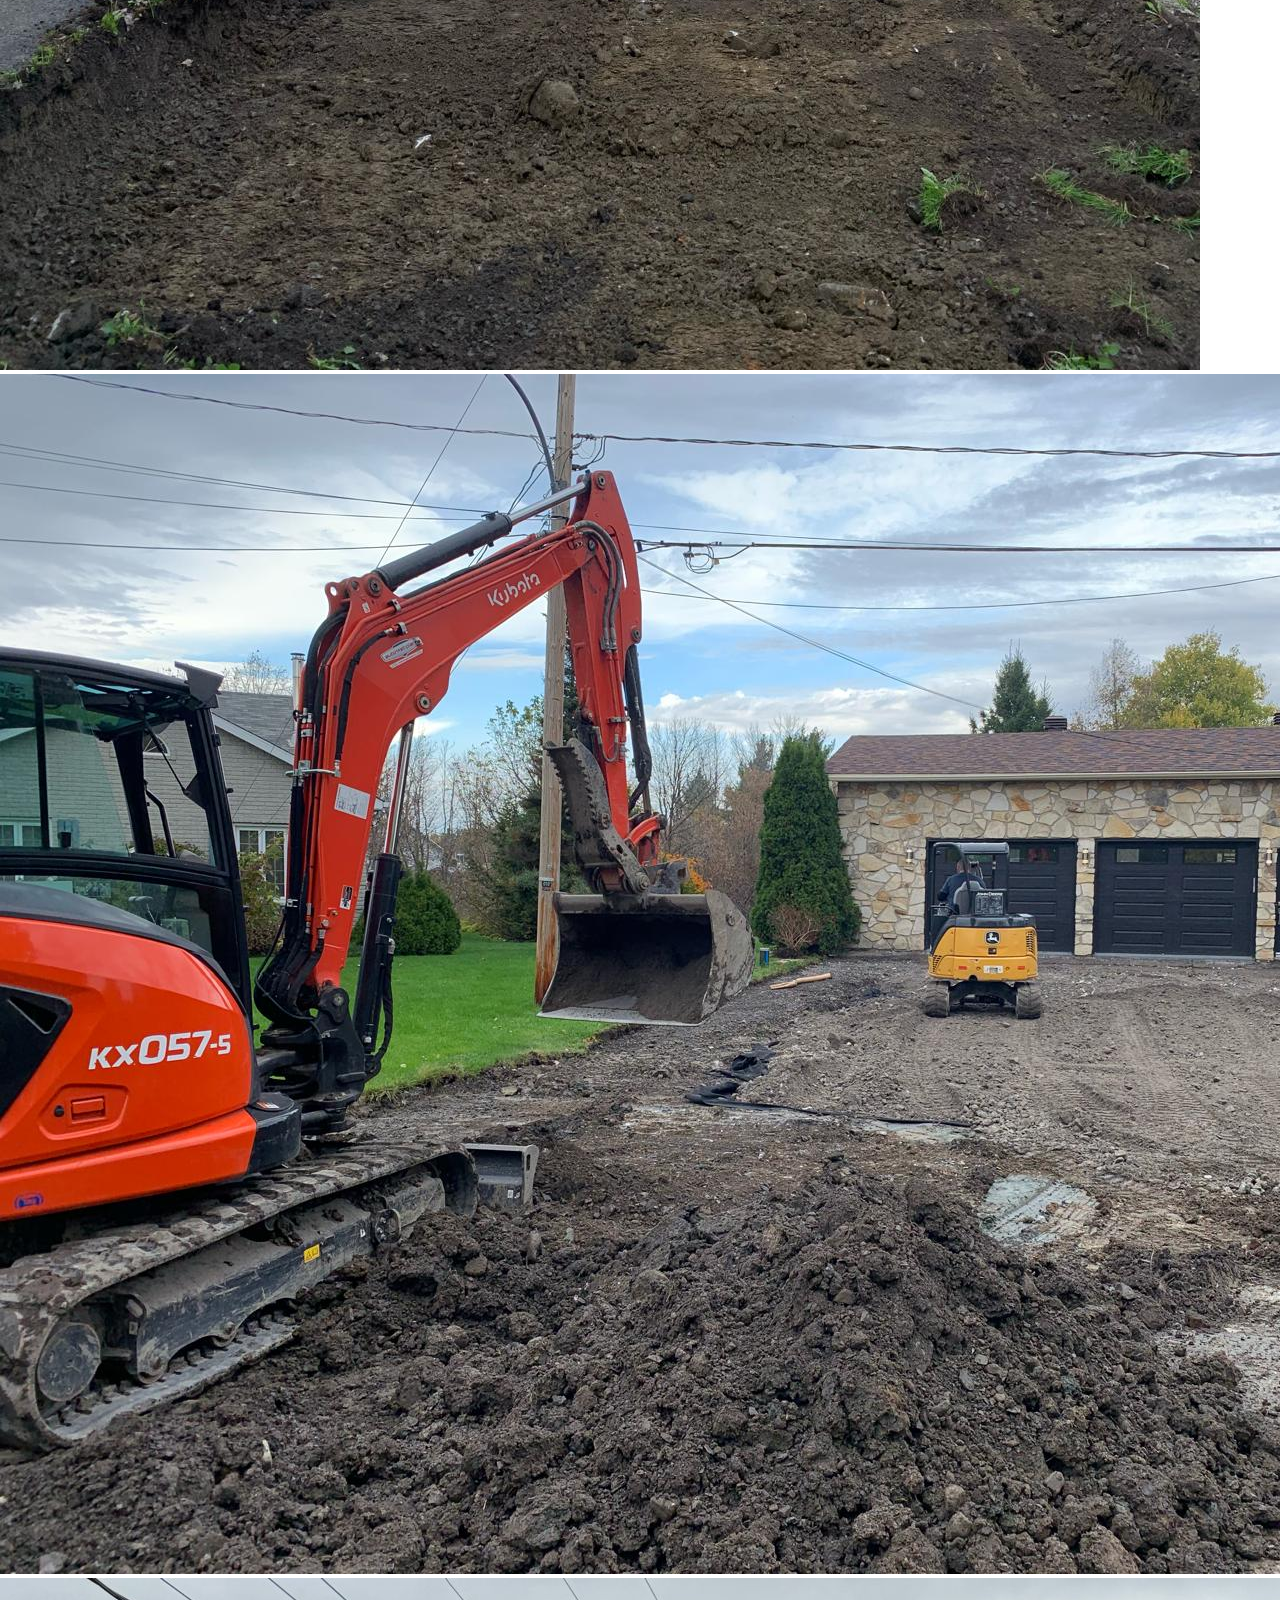
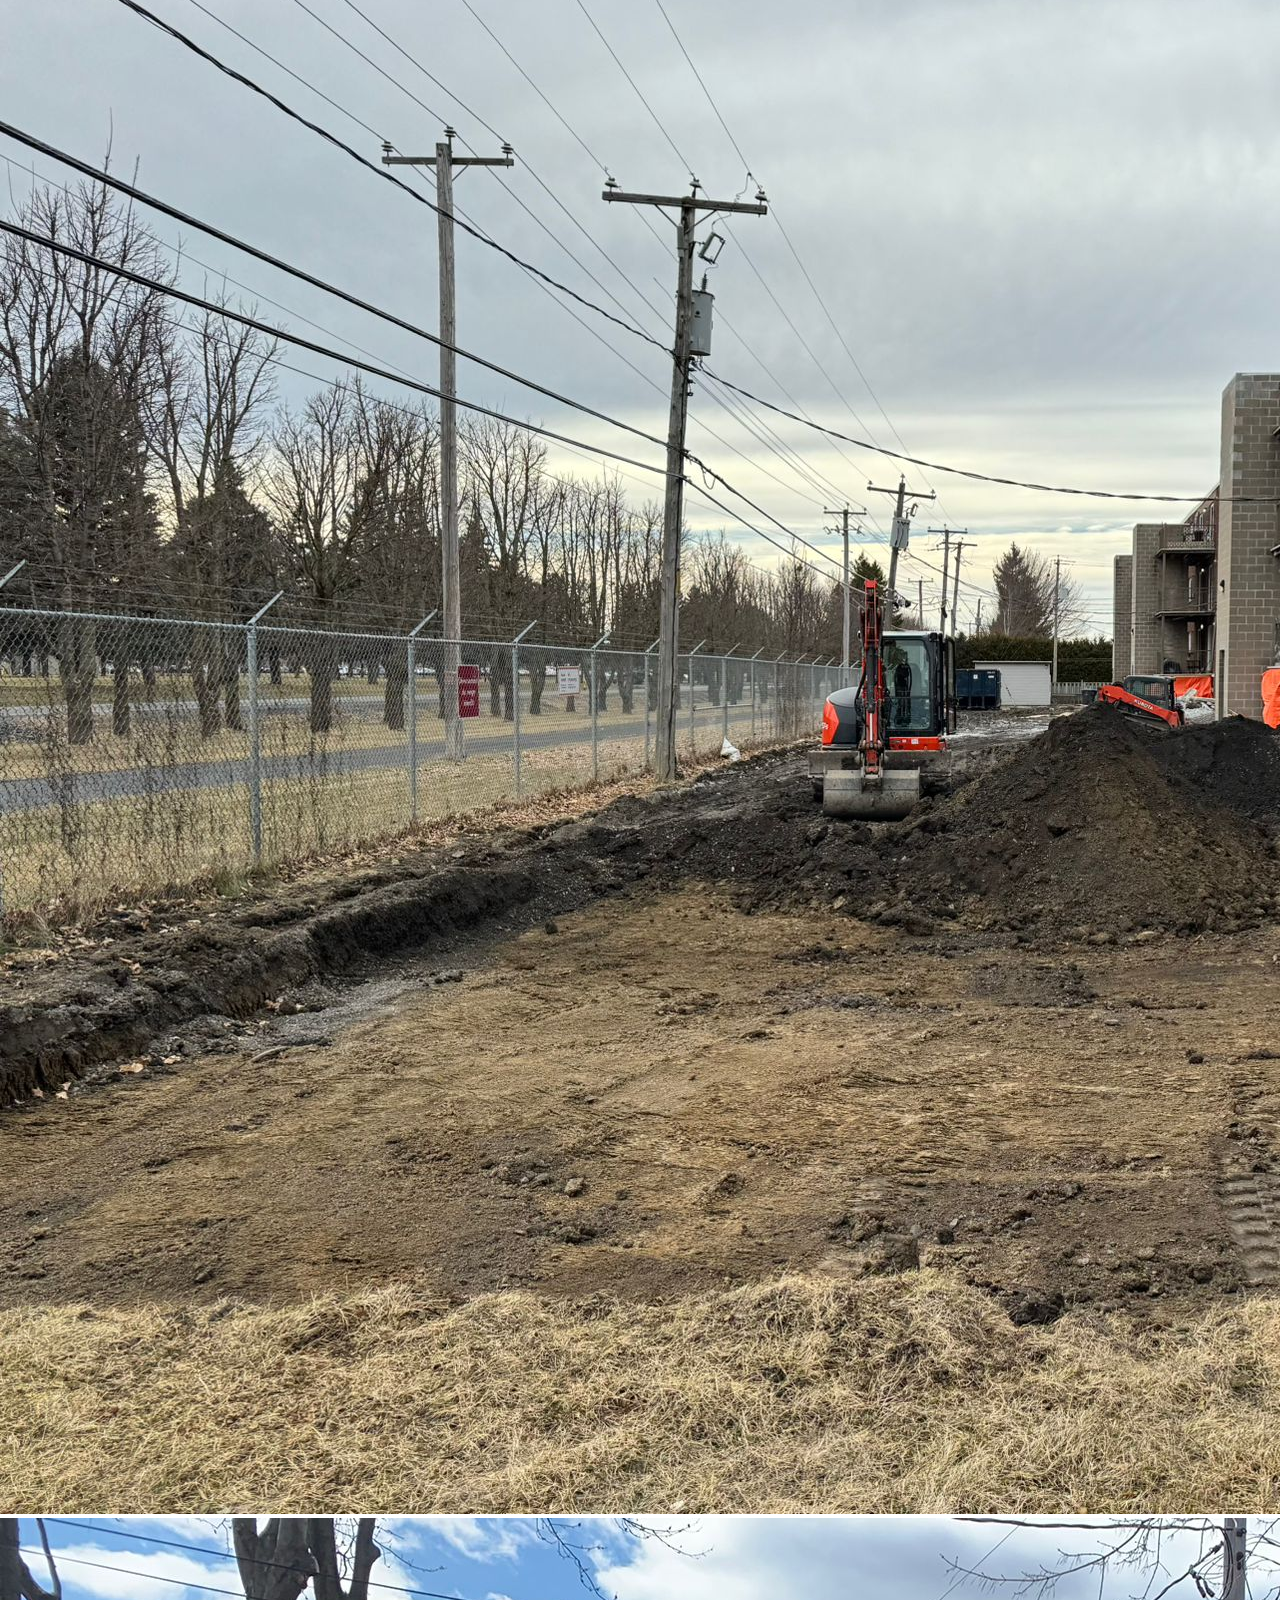
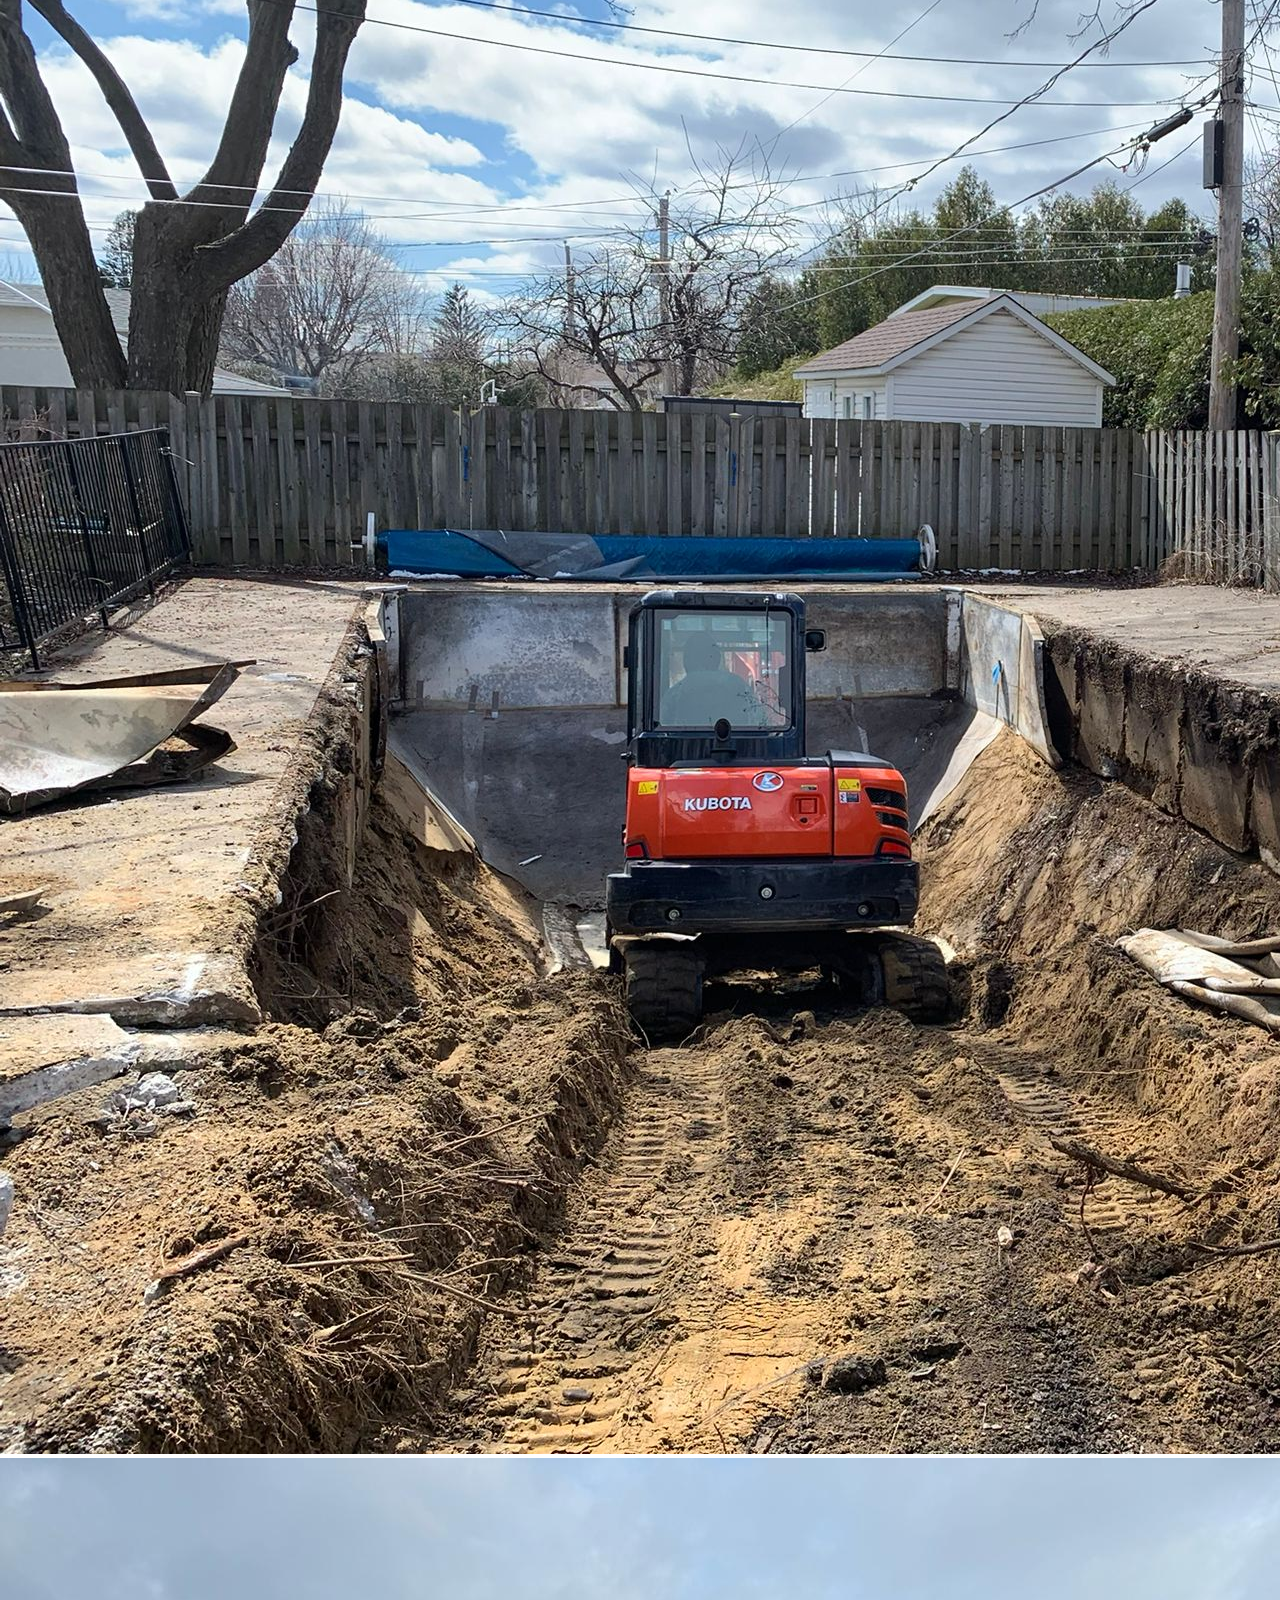
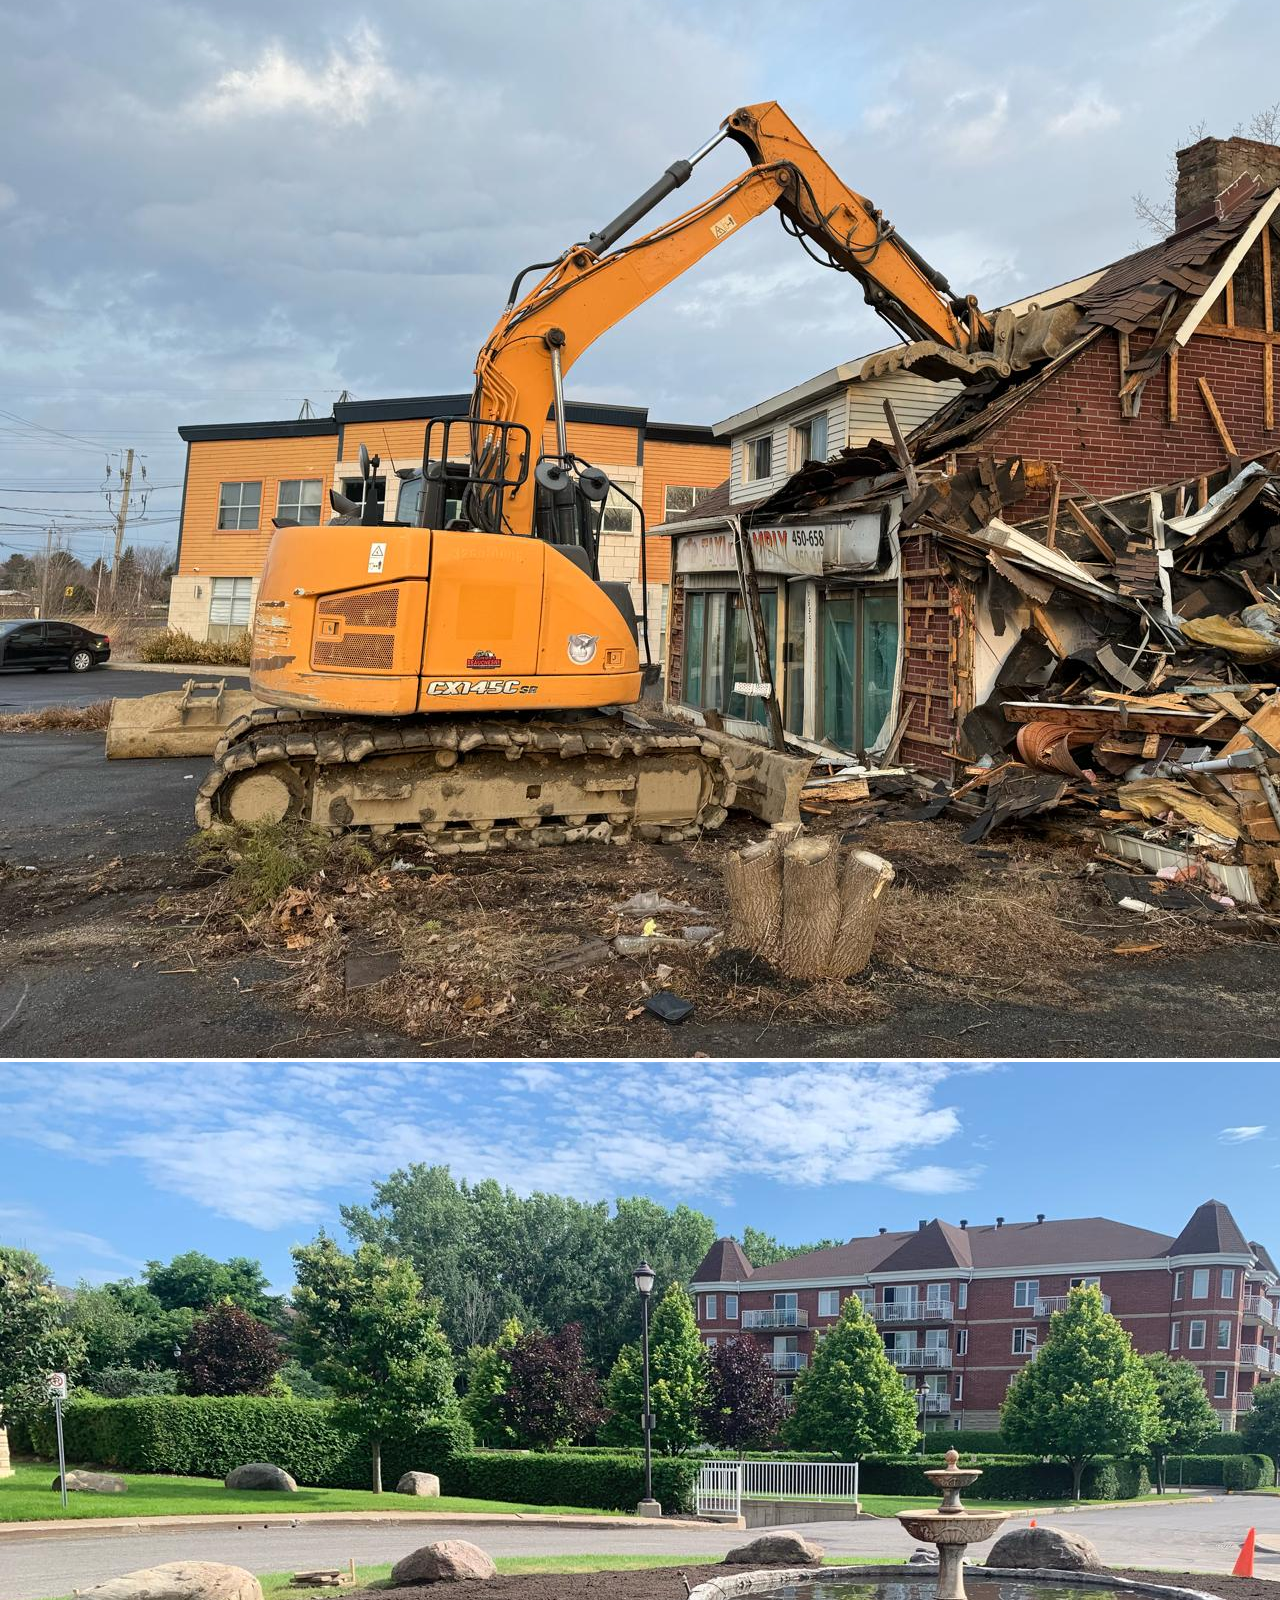
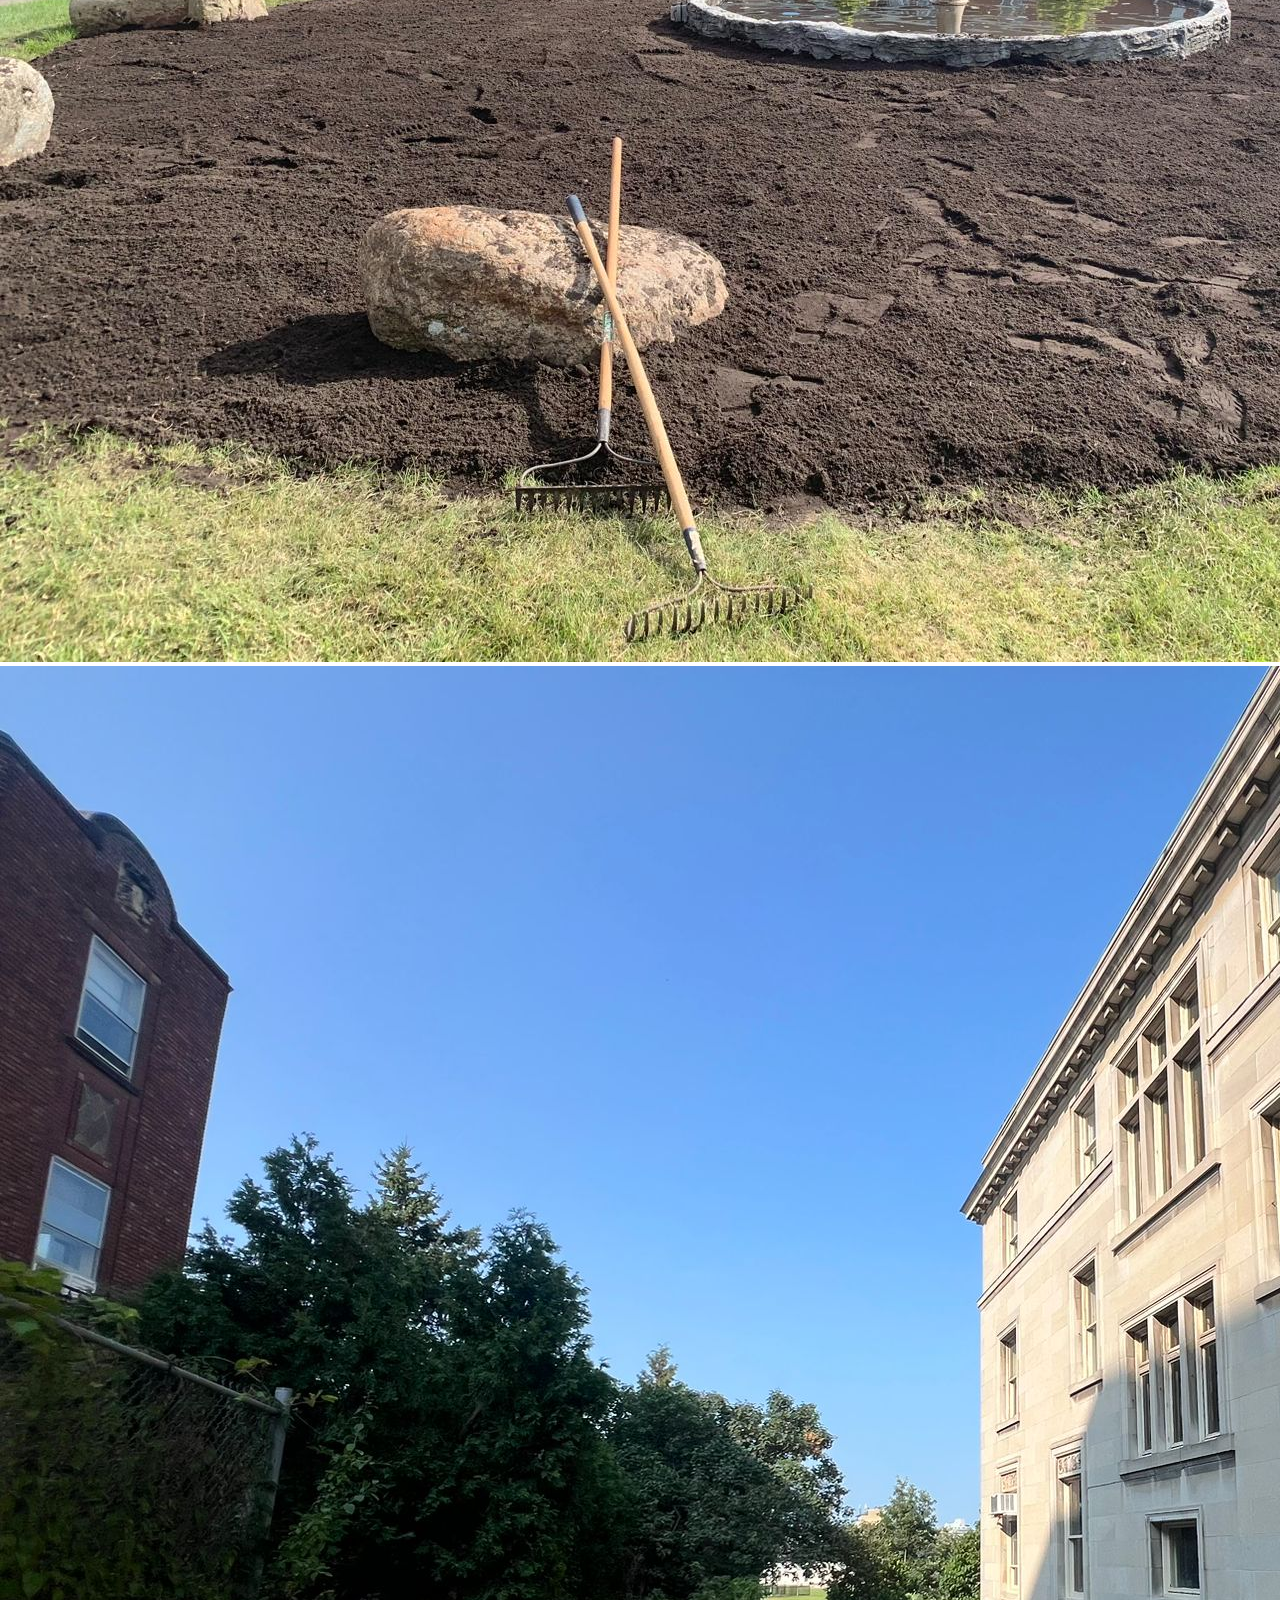
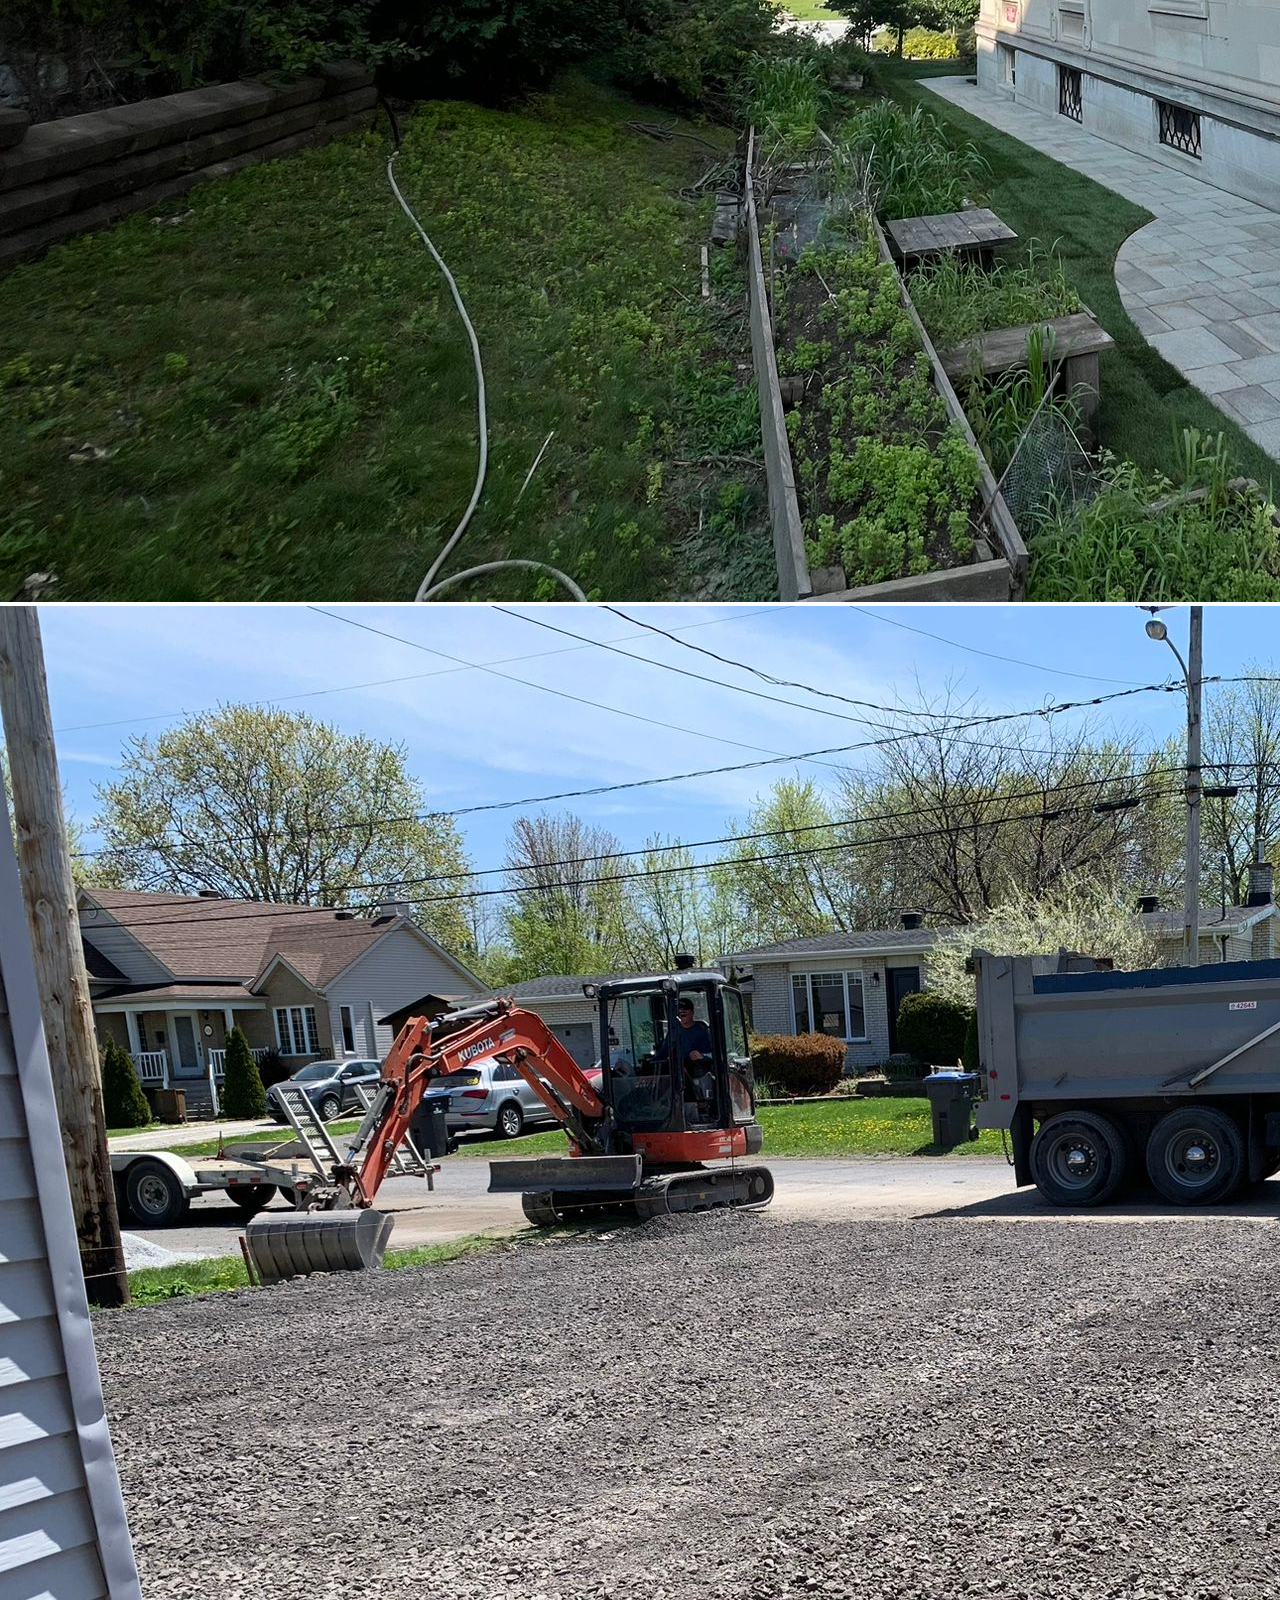
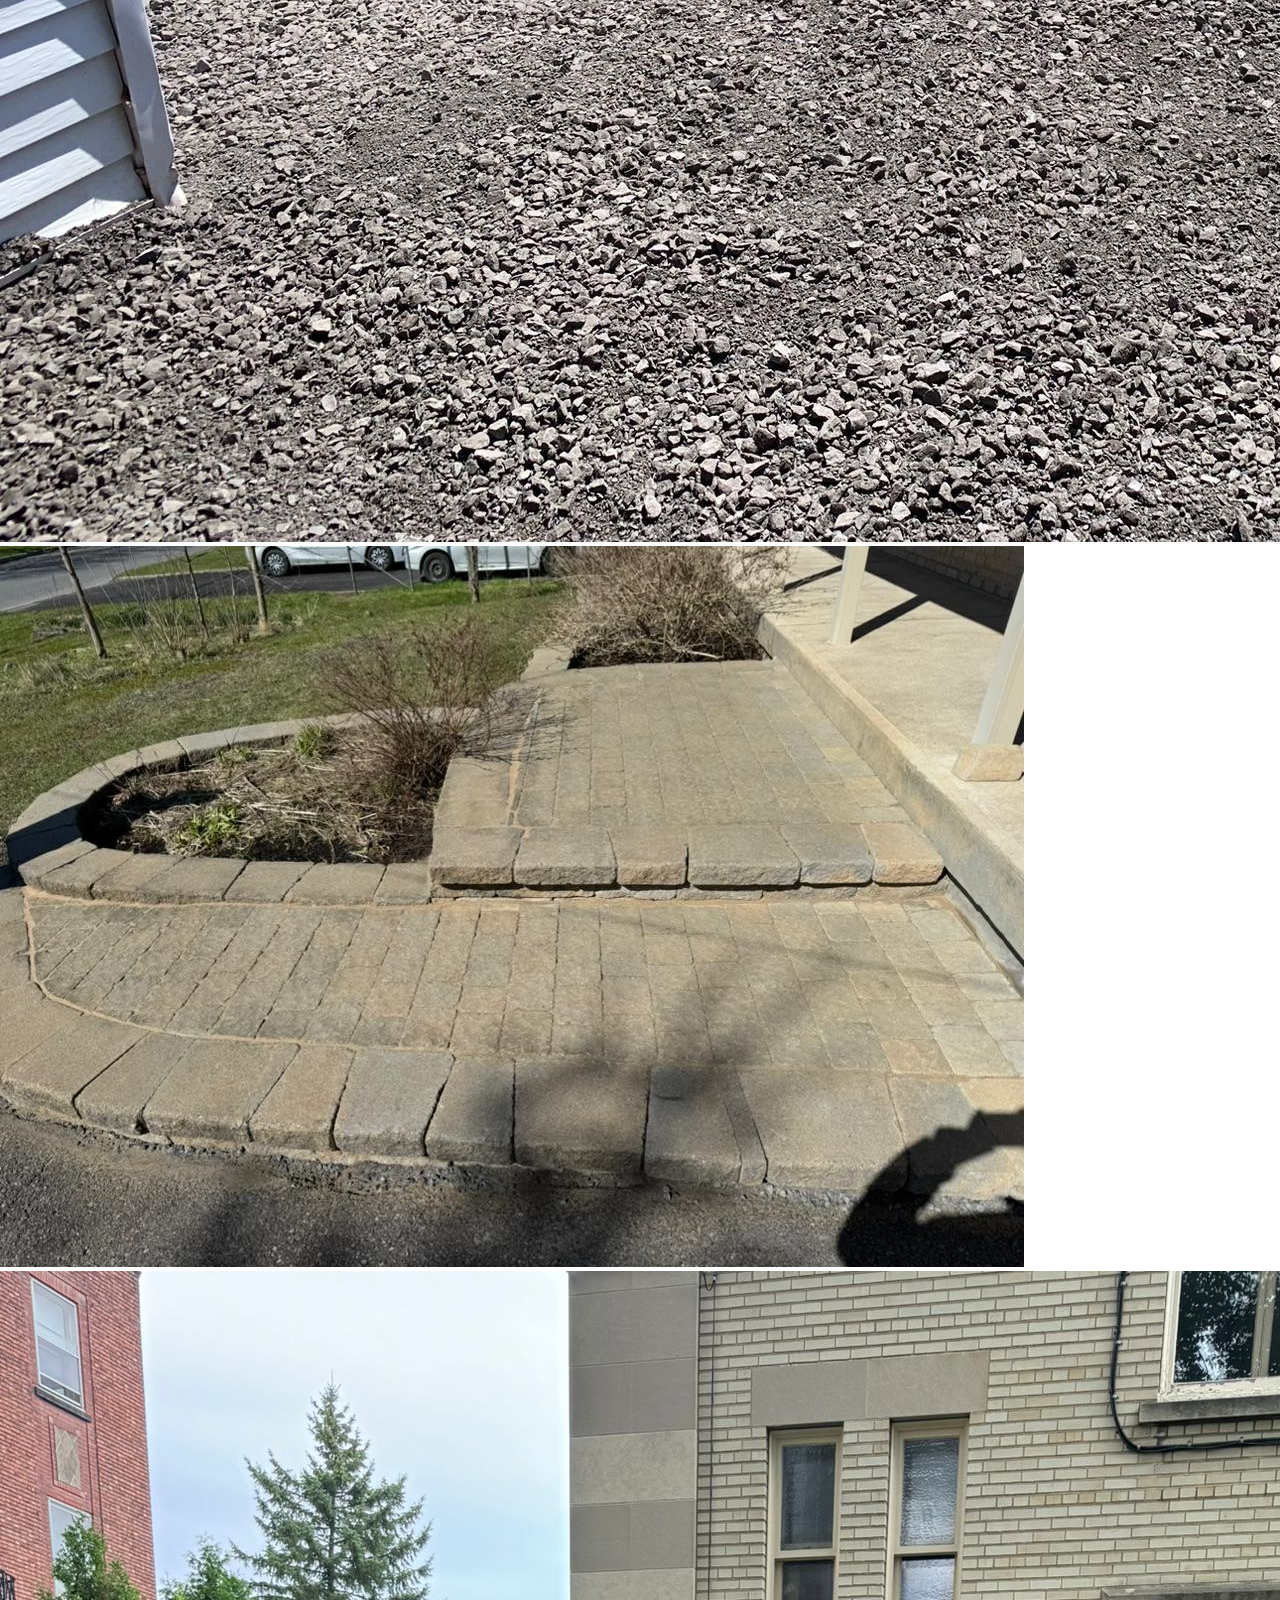
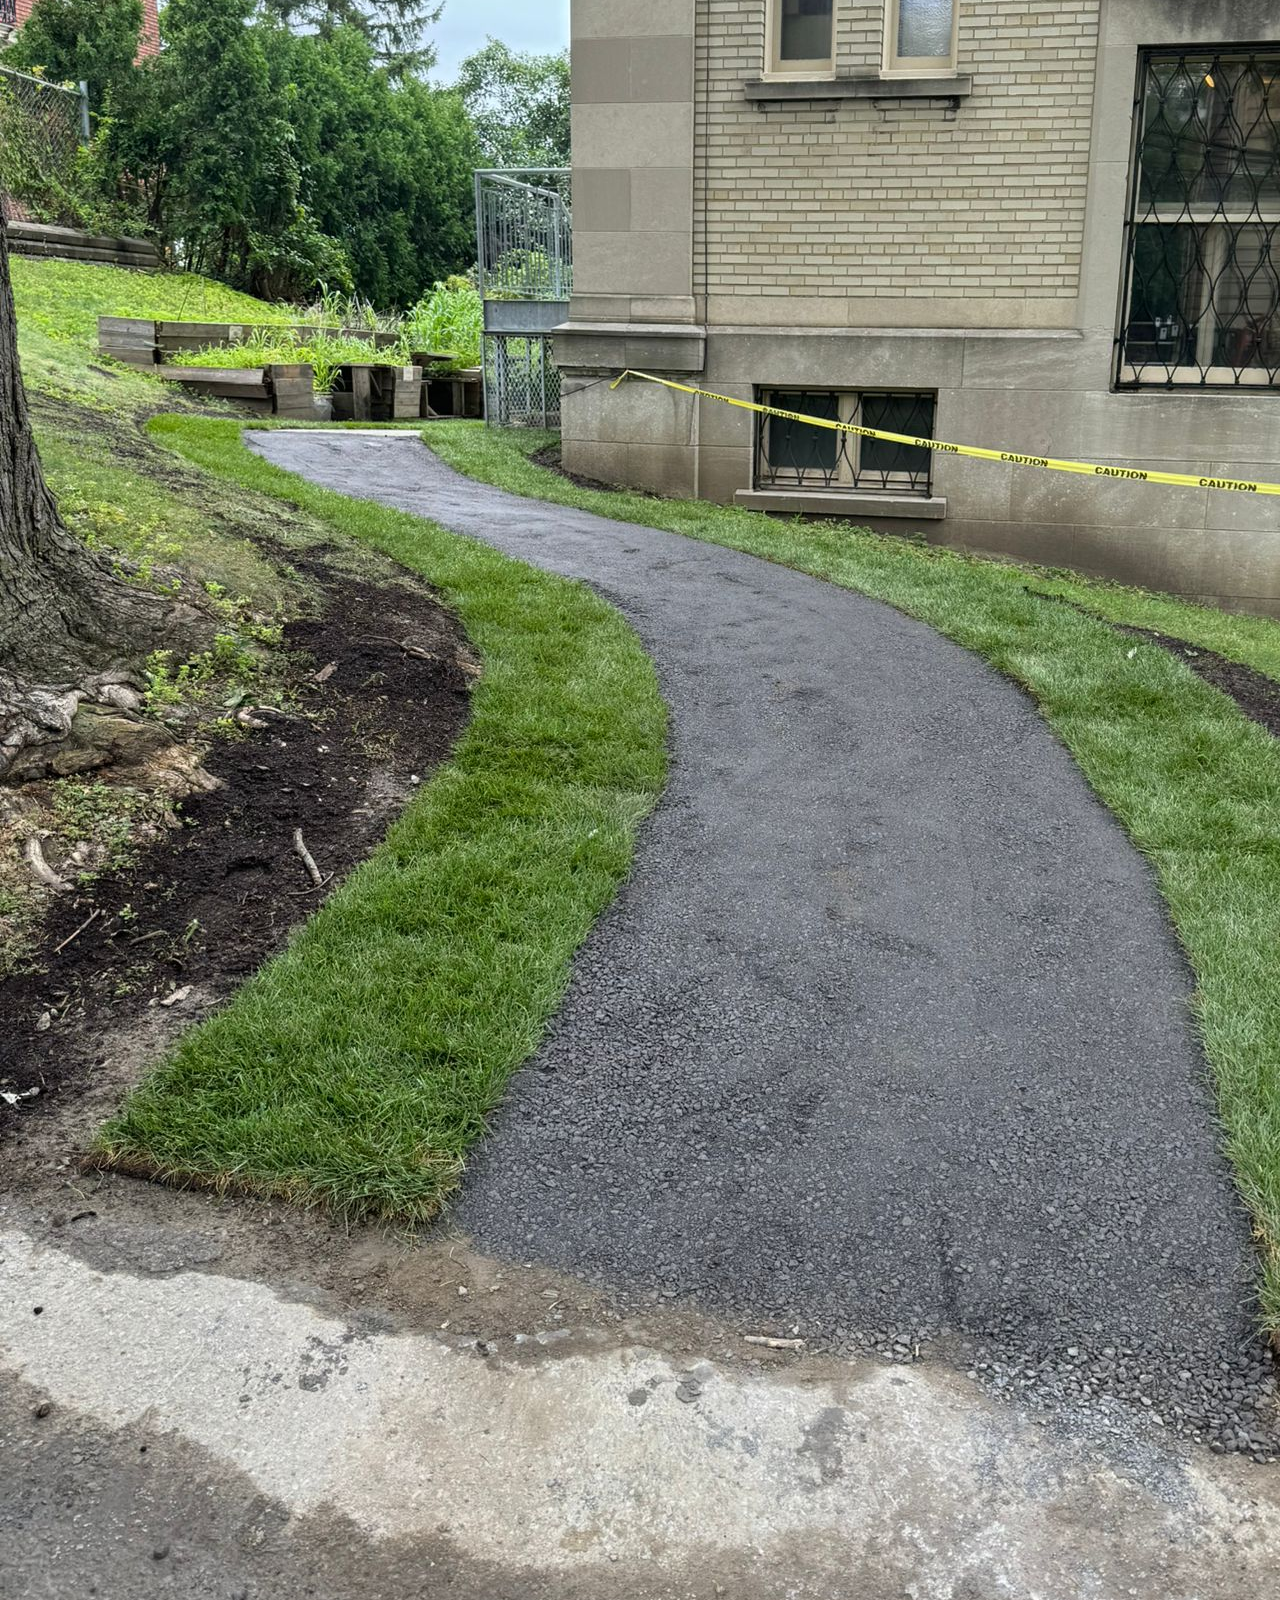
<file: site web PU/realisations.html>
<!DOCTYPE html>
<html lang="fr">

<head>
  <!-- Google tag (gtag.js) -->
  <script async src="https://www.googletagmanager.com/gtag/js?id=G-HS2PY8X2F2">
  </script>
  <script>
    window.dataLayer = window.dataLayer || [];
    function gtag(){dataLayer.push(arguments);}
    gtag('js', new Date());

    gtag('config', 'G-HS2PY8X2F2');
  </script>
  <meta charset="UTF-8" />
  <meta name="viewport" content="width=device-width, initial-scale=1.0" />
  <title>Nos réalisations - Pavé Union</title>
  <link rel="stylesheet" href="css/styles.css" />
  <link rel="stylesheet" href="css/realisations.css" />
  <link rel="icon" href="favicon.ico" type="image/x-icon">
  <link rel="preconnect" href="https://fonts.googleapis.com">
  <link rel="preconnect" href="https://fonts.gstatic.com" crossorigin>
  <link href="https://fonts.googleapis.com/css2?family=Red+Rose:wght@300..700&display=swap" rel="stylesheet">
  <link
    href="https://fonts.googleapis.com/css2?family=Red+Rose:wght@300..700&family=Rethink+Sans:ital,wght@0,400..800;1,400..800&display=swap"
    rel="stylesheet">
</head>

<body>
  <header id="header"></header>

  <main>
    <div class="hero">
      <img src="images/works/exca8.jpg" alt="Réalisations">
      <h1>Nos réalisations</h1>
    </div>

    <div class="container entete">
      <h3>Du sur-mesure, pour votre extérieur.</h3>
      <p>Chez Pavé Union, chaque projet commence par une
        écoute attentive de vos besoins.
        Que ce soit pour une cour arrière à repenser,
        une entrée de garage à revaloriser ou un contour de piscine à redéfinir, 
        nous transformons les idées en surfaces
        solides, harmonieuses et durables. Notre équipe mise sur la rigueur, 
        l’élégance et une finition impeccable, pour
        que votre espace extérieur soit aussi fonctionnel que remarquable.</p>
    </div>

    <div class="masonry-container">
      <img src="images/works/exca1.jpg" alt="Realisation">
      <img src="images/works/exca3.jpg" alt="Realisation">
      <img src="images/works/exca4.jpg" alt="Realisation">
      <img src="images/works/exca6.jpg" alt="Realisation">
      <img src="images/works/exca7.jpg" alt="Realisation">
      <img src="images/works/exca8.jpg" alt="Realisation">
      <img src="images/works/excaNivel.jpg" alt="Realisation">
      <img src="images/works/pave1.jpg" alt="Realisation">
      <img src="images/works/pave2.jpg" alt="Realisation">
      <img src="images/works/pave3.jpg" alt="Realisation">
      <img src="images/works/pave6.jpg" alt="Realisation">
      <img src="images/works/poseTourbe.jpg" alt="Realisation">
      <img src="images/works/tourbe2.jpg" alt="Realisation">
      <img src="images/works/rea.jpg" alt="Realisation">
      <img src="images/works/photo1.jpg" alt="Realisation">
      <img src="images/works/photo2.jpg" alt="Realisation">
    </div>
  </main>




  <footer id="footer">
    <script src="js/load-header-footer.js"></script>
  </footer>
</body>

</html>
</file>
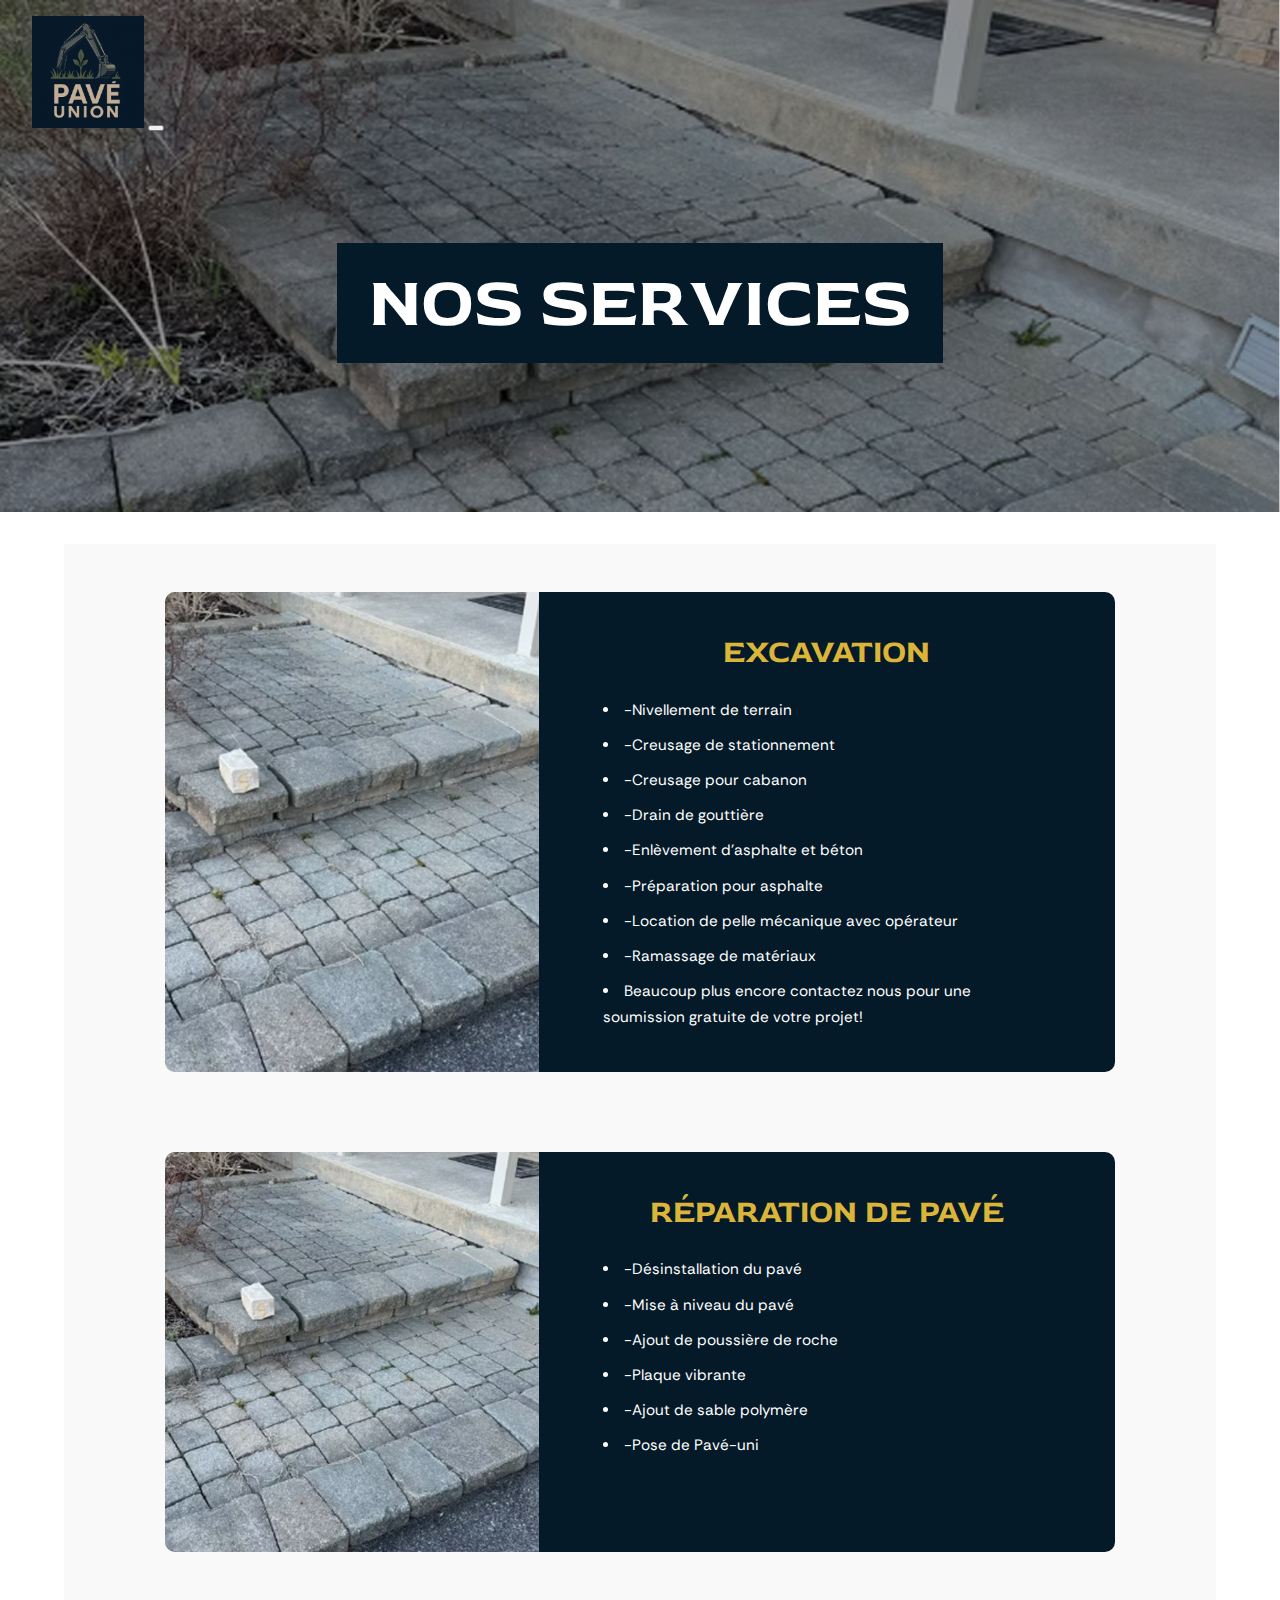
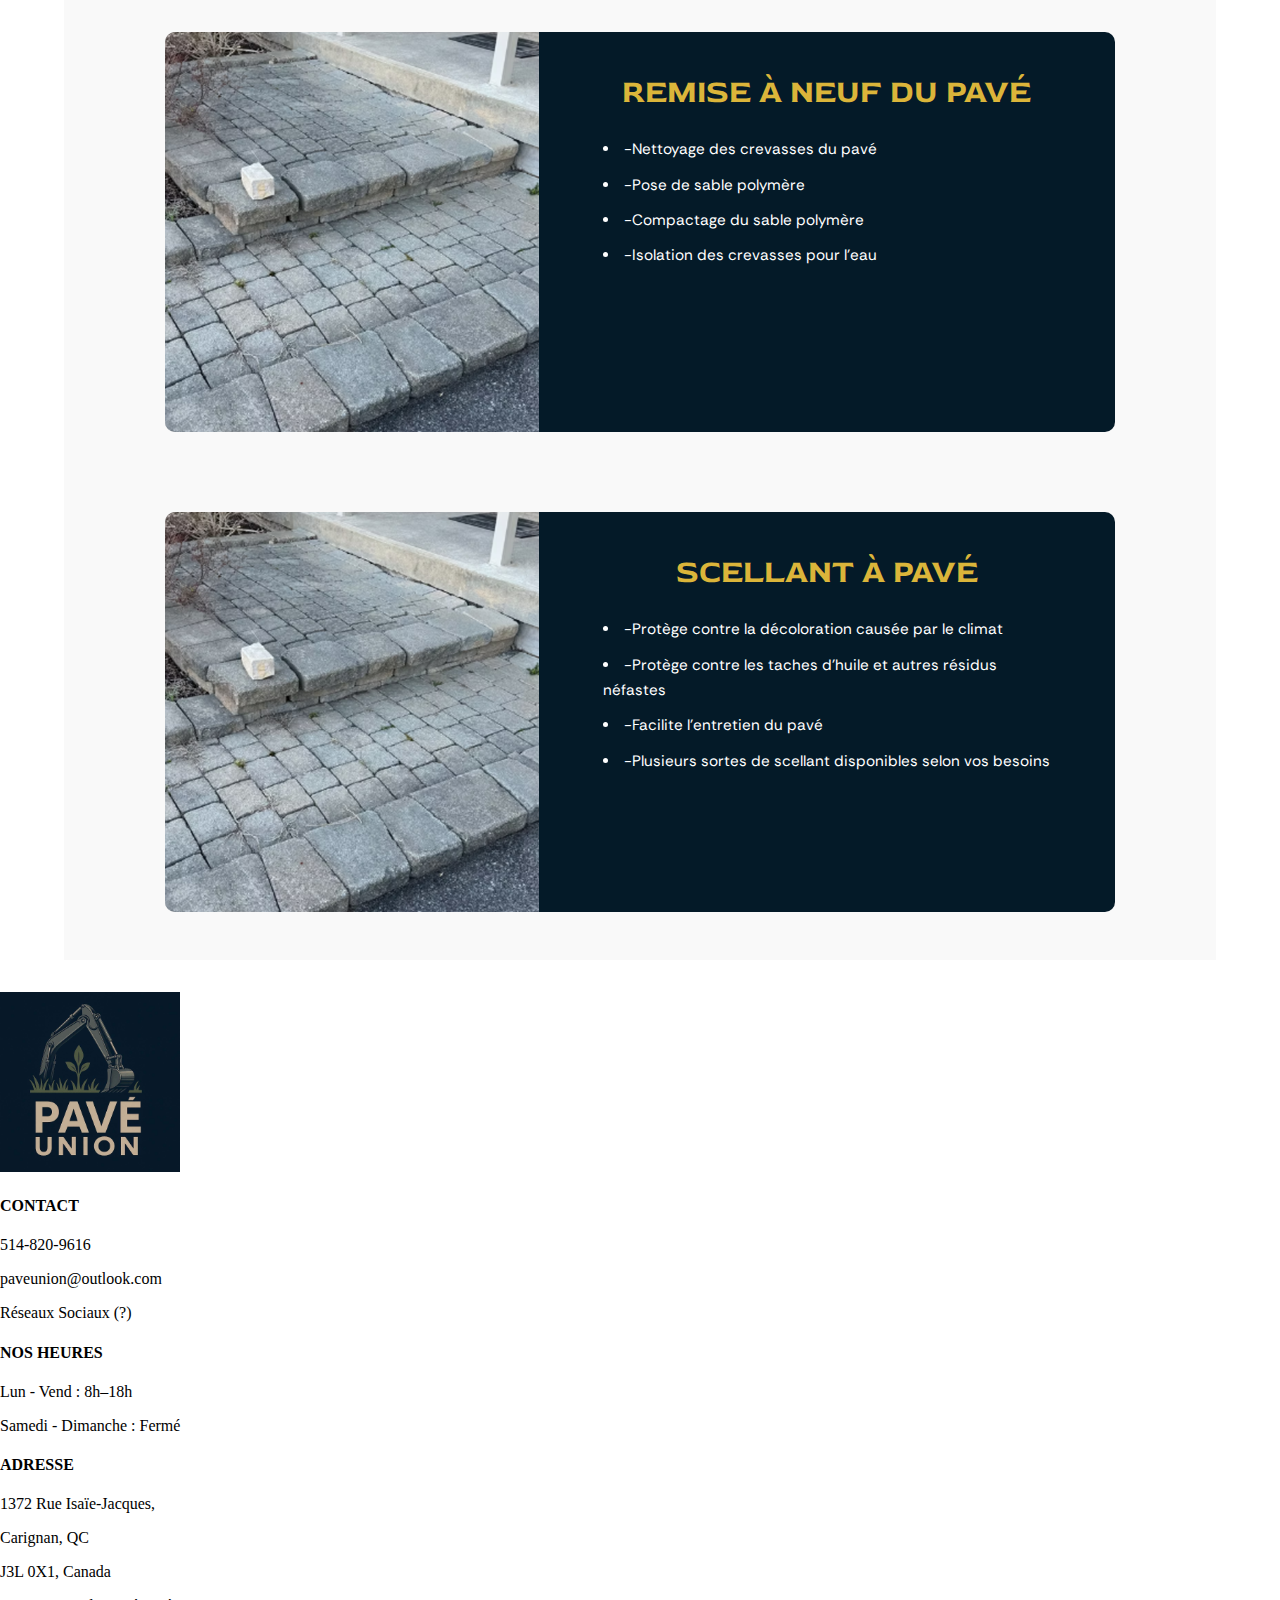
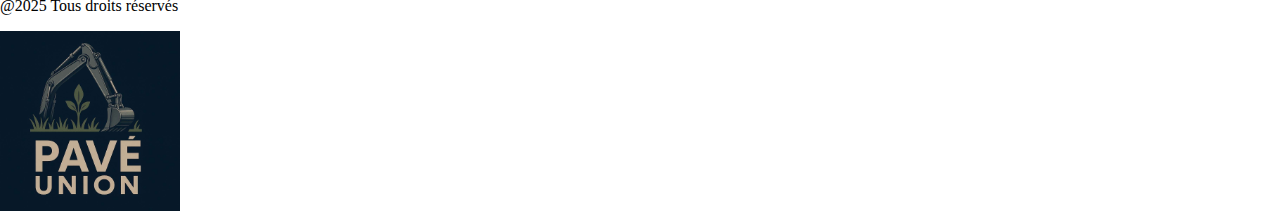
<file: site web PU/services.html>
<!DOCTYPE html>
<html lang="fr">

<head>
  <meta charset="UTF-8" />
  <meta name="viewport" content="width=device-width, initial-scale=1.0" />
  <title>Nos Services - Pavé Union</title>
  <link rel="stylesheet" href="css/styles.css"/>
  <link rel="stylesheet" href="css/services.css"/>
 <link rel="preconnect" href="https://fonts.googleapis.com">
  <link rel="preconnect" href="https://fonts.gstatic.com" crossorigin>
  <link href="https://fonts.googleapis.com/css2?family=Red+Rose:wght@300..700&display=swap" rel="stylesheet">
  <link href="https://fonts.googleapis.com/css2?family=Red+Rose:wght@300..700&family=Rethink+Sans:ital,wght@0,400..800;1,400..800&display=swap" rel="stylesheet">
</head>

<body>
   <header id="header"></header>

  <main>
    <div class="hero">

      <img src="images/imageForNow.png" alt="Réalisations">
      <h1>Nos Services</h1>
    </div>

    <div class="container">
        <div class="services-grid">
          <div class="service-box">
            <div class="service-image">
              <img src="images/imageForNow.png" alt="Excavation">
            </div>
            <div class="service-info">
              <h3>Excavation</h3>
              <ul>
                <li>-Nivellement de terrain</li>
                <li>-Creusage de stationnement</li>
                <li>-Creusage pour cabanon</li>
                <li>-Drain de gouttière</li>
                <li>-Enlèvement d'asphalte et béton</li>
                <li>-Préparation pour asphalte</li>
                <li>-Location de pelle mécanique avec opérateur</li>
                <li>-Ramassage de matériaux</li>
                <li>Beaucoup plus encore contactez nous pour une soumission gratuite  de votre projet!</li>
              </ul>
            </div>
          </div>

      <div class="service-box">
        <div class="service-image">
          <img src="images/imageForNow.png" alt="Réparation de pavé">
        </div>
        <div class="service-info">
          <h3>Réparation de pavé</h3>
          <ul>
            <li>-Désinstallation du pavé</li>
            <li>-Mise à niveau du pavé</li>
            <li>-Ajout de poussière de roche</li>
            <li>-Plaque vibrante</li>
            <li>-Ajout de sable polymère</li>
            <li>-Pose de Pavé-uni</li>
          </ul>
        </div>
      </div>

      <div class="service-box">
      <div class="service-image">
        <img src="images/imageForNow.png" alt="Remise à neuf du pavé">
      </div>
      <div class="service-info">
        <h3>Remise à neuf du pavé</h3>
        <ul>
          <li>-Nettoyage des crevasses du pavé</li>
          <li>-Pose de sable polymère</li>
          <li>-Compactage du sable polymère</li>
          <li>-Isolation des crevasses pour l'eau</li>
        </ul>
      </div>
    </div>

      <div class="service-box">
        <div class="service-image">
          <img src="images/imageForNow.png" alt="Scellant à pavé">
        </div>
        <div class="service-info">
          <h3>Scellant à pavé</h3>
          <ul>
            <li>-Protège contre la décoloration causée par le climat</li>
            <li>-Protège contre les taches d'huile et autres résidus néfastes</li>
            <li>-Facilite l'entretien du pavé</li>
            <li>-Plusieurs sortes de scellant disponibles selon vos besoins</li>
          </ul>
        </div>
      </div>
  </div>

</div>
</main>
 
 <footer id="footer">
    <script src="js/load-header-footer.js"></script>
  </footer>
</body>

</html>
</file>
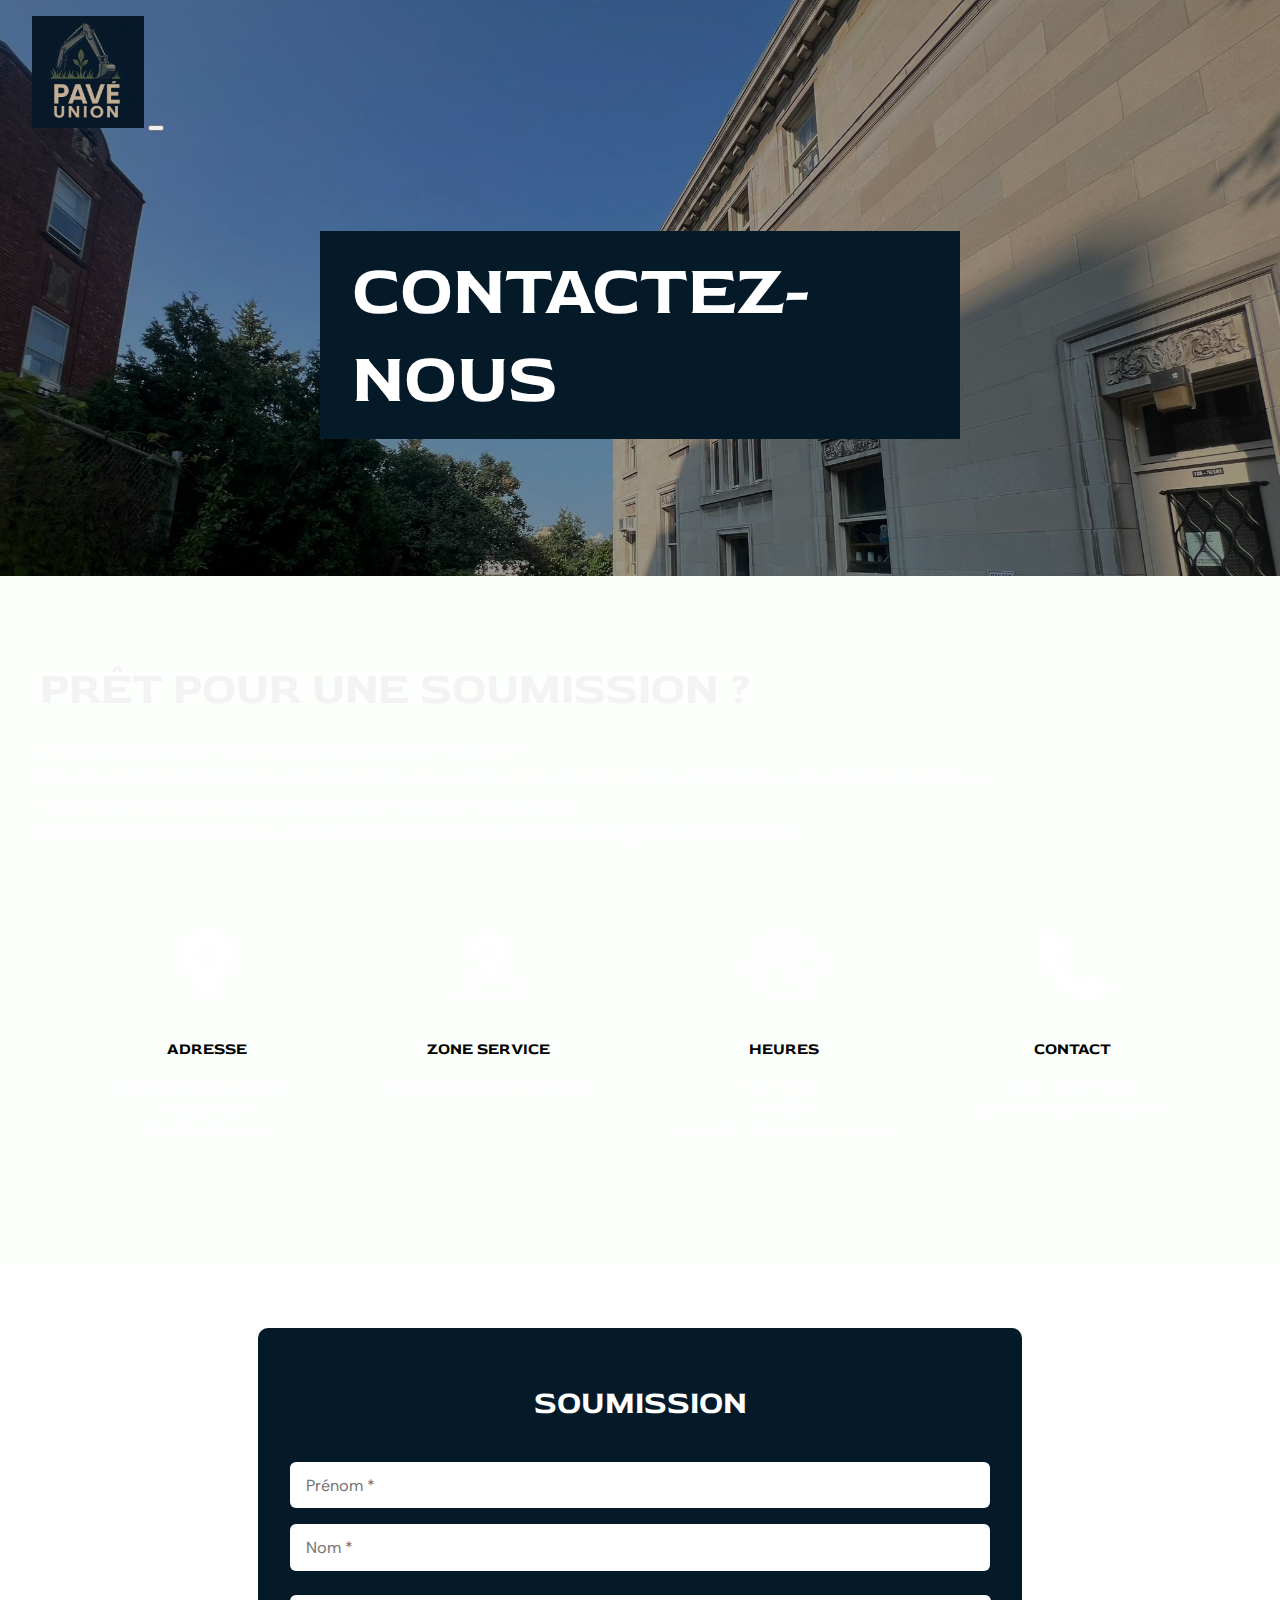
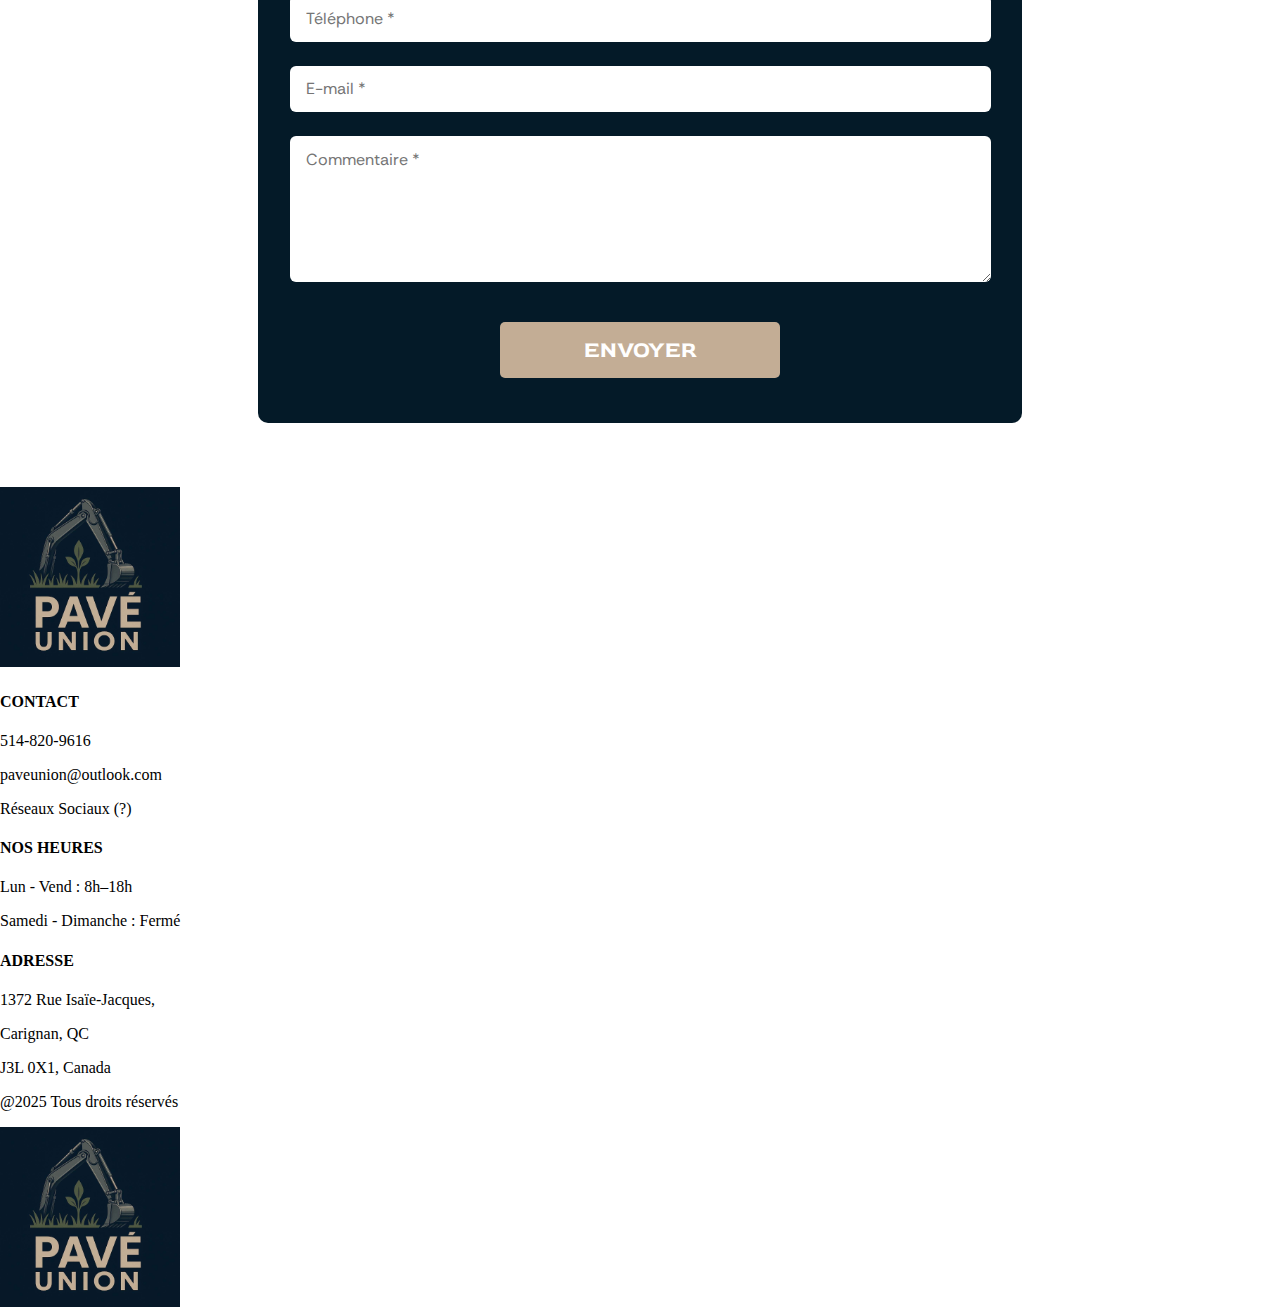
<file: site web PU/soumission.html>
<!DOCTYPE html>
<html lang="fr">

<head>
  <meta charset="UTF-8" />
  <meta name="viewport" content="width=device-width, initial-scale=1.0" />
  <title>Contactez-nous - Pavé Union</title>
  <link rel="stylesheet" href="css/styles.css" />
  <link rel="stylesheet" href="css/soumission.css" />
  <link rel="preconnect" href="https://fonts.googleapis.com">
  <link rel="preconnect" href="https://fonts.gstatic.com" crossorigin>
  <link href="https://fonts.googleapis.com/css2?family=Red+Rose:wght@300..700&display=swap" rel="stylesheet">
  <link href="https://fonts.googleapis.com/css2?family=Red+Rose:wght@300..700&family=Rethink+Sans:ital,wght@0,400..800;1,400..800&display=swap" rel="stylesheet">
</head>

<body>
  <header id="header"></header>

  <main>
    <div class="hero">

      <img src="images/pave1.jpg" alt="Réalisations">
      <h1>Contactez-nous</h1>
    </div>

    <div class="green-container">
  <div class="soumission-wrapper">
    <div class="soumission-intro">
      <h2>PRÊT POUR UNE SOUMISSION ?</h2>
      <p>
        Un projet d’entrée, de cour ou de stationnement en tête ?<br>
        Que ce soit pour des travaux d’excavation, la pose de tourbe, une remise à neuf complète, une réparation ciblée
        ou l’application d’un scellant protecteur, Pavé Union est là pour vous.<br>
        <strong>Remplissez notre formulaire ou appelez-nous : on s’occupe du reste, avec rigueur et savoir-faire.</strong>
      </p>
    </div>

    <div class="soumission-infos">
        <div class="info-box">
          <img src="images/location.svg" alt="Adresse">
          <h3>ADRESSE</h3>
          <p>1372 Rue Isaïe-Jacques,<br>Carignan, QC<br>J3L 0X1, Canada</p>
        </div>
        <div class="info-box">
          <img src="images/zone.svg" alt="Zone Service">
          <h3>ZONE SERVICE</h3>
          <p>Grande région de Montréal</p>
        </div>
        <div class="info-box">
          <img src="images/heures.svg" alt="Heures">
          <h3>HEURES</h3>
          <p>Lun - Ven :<br>8h–18h<br>Samedi – Dimanche : Fermé</p>
        </div>
        <div class="info-box">
          <img src="images/phone.svg" alt="Contact">
          <h3>CONTACT</h3>
          <p>514 - 820 - 9616<br>paveunion@outlook.com</p>
        </div>
      </div>
    </div>
  </div>

  <div class="soumission-form">
  <h2>Soumission</h2>
  <form action="https://formspree.io/f/xqkrlkjo" method="POST">
    <div class="input-row">
      <input type="text" name="prenom" placeholder="Prénom *" required>
      <input type="text" name="nom" placeholder="Nom *" required>
    </div>
    <input type="tel" name="telephone" placeholder="Téléphone *" required>
    <input type="email" name="email" placeholder="E-mail *" required>
    <textarea name="commentaire" placeholder="Commentaire *" required></textarea>
    <button type="submit">Envoyer</button>
  </form>
</div>


</main>

  <footer id="footer">
    <script src="js/load-header-footer.js"></script>
  </footer>
</body>

</html>
</file>
<file: site web PU/css/styles.css>
body {
  background-color: #FFFFFF;
  margin: 0;
  min-height: 100rem;
  

  
     #header {
      width: 100%;
      position: fixed;
      height: auto;
      background-color: transparent;
      color: white;
      z-index: 1000;
      
      transition: background-color 0.3s ease, color 0.3s ease;

      nav {
        display: flex;
        align-items: center;
        justify-content: space-between;
        padding: 1rem 2rem;
        img {
          width: 7rem;
        }

        ul {
          display: flex;
          gap: 5rem;
          list-style: none;
          padding-top: 2rem;
          padding-right: 3rem;

          a {
            text-decoration: none;
            color: inherit;
            font-size: 32px;
            font-family: 'Red Rose';
            text-transform: uppercase;
          }

          a:hover {
            text-decoration: underline;
            /*TODO: Make this prettier, probably with an animation*/
          }
        }
      }
    }

    #header.scrolled{
      background-color: #041A28;;
      color: #C3AD95;
    }

  main {
    overflow: hidden;

    h1,
    h2,
    h3 {
      font-size: 32px;
      font-family: 'Red Rose';
      text-transform: uppercase;
      color: black;
    }

    h1{
      font-size: 70px;
      color: white;
      background-color:#041A28;
      padding: 1rem 2rem;
    }

    h2{
      font-size: 90px;
      color:#041A28;
    }

    .container{
      margin: 2rem 4rem;
    }

  }
}
</file>
<file: site web PU/css/index.css>
#hero {

   
        position: relative;

        img {
            filter: brightness(60%);
            width: 100%;
        }

        h1 {
            position: absolute;
            top: 250px;
            margin: 3rem;
        }

        h2 {
            position: absolute;
            top: 380px;
            margin: 3rem;
            /*Jsp pk les lettres sont comme ca lol*/
        }

    
}
</file>
<file: site web PU/css/realisations.css>
.hero {
    position: relative;
    max-height: 36rem;
    overflow: hidden;

    img {
        filter: brightness(60%);
        width: 100%; 
    }

    h1 {
        position: absolute;
        top: 50%;
        left:50%;
         transform: translate(-50%, -50%);
    }
}
</file>
<file: site web PU/css/services.css>
.hero {
  position: relative;
  max-height: 32rem;
  overflow: hidden;

  img {
    filter: brightness(60%);
    width: 100%;
  }

  h1 {
    position: absolute;
    top: 50%;
    left: 50%;
    transform: translate(-50%, -50%);
  }
}

.services-grid {
  display: grid;
  flex-direction: column;
  gap: 5rem;
  padding: 3rem;
  background: #f9f9f9;
  align-items: center;
}

.service-box {
  display: flex;
  border-radius: 10px;
  overflow: hidden;
  width: 90%;
  margin: 0 auto;
  min-height: 400px;
}

.service-image {
  flex: 1;
  background-color: #ccc;
}

.service-image img {
  width: 100%;
  height: 100%;
  object-fit: cover;
}

.service-info {
  display: flex;
  flex-direction: column;
  flex: 1.2;
  background-color: #041A28;
  color: white;
  justify-content: flex-start;
  padding: 1rem 4rem 2rem 4rem;
  font-family: "Rethink Sans";
  line-height: 1.6rem;
}

.service-info h3 {
  text-transform: uppercase;
  font-family: 'Red Rose';
  font-size: 2rem;
  margin-bottom: 2rem;
  text-align: center;
  color: #DBB53A;
}

.service-info ul {
  list-style: inside;
  padding: 0;
  margin: 0;
}

.service-info ul li {
  margin-bottom: 0.6rem;
  font-size: 0.95rem;
}


/** liste services **/
.liste-services {
  background-color: #f9f9f9;
  padding: 4rem 2rem;
  font-family: 'Rethink Sans', sans-serif;
}

.services-content {
  display: flex;
  justify-content: space-between;
  align-items: flex-start;
  flex-wrap: wrap;
  max-width: 970px;
  margin: auto;
  align-items: center;
}

.services-left {
  flex: 1;
  min-width: 300px;
  max-width: 550px;
}

.services-left h2 {
  font-size: 2.5rem;
  text-transform: uppercase;
  color: #041A28;
  margin-bottom: 2rem;
  font-family: 'Red Rose', sans-serif;
}

.col-gauche {
  list-style: none;
  padding: 0;
  margin: 0;
  position: relative;
}

.col-gauche li {
  font-size: 1.2rem;
  color: #0f2d13;
  font-weight: 600;
  margin-bottom: 3rem;
  position: relative;
  transition: all 0.3s ease;
}

.col-gauche li::before {
  content: "";
  position: absolute;
  left: 0;
  top: 0.4rem;
  width: 14px;
  height: 14px;
  background-color: #DBB53A;
  border-radius: 50%;
  z-index: 2;
}

.col-gauche li:not(:last-child)::after {
  content: "";
  position: absolute;
  left: 6px;
  top: 1.2rem;
  height: 4rem;
  width: 2px;
  background-color: #DBB53A;
  z-index: 1;
}

.services-right {
  flex: 1;
  max-width: 500px;
}

.services-right img {
  width: 115%;
  height: 20rem;
  object-fit: cover;
  border-radius: 0;
  box-shadow: none;
  border: 3px solid #DBB53A;
  transition: 0.3s ease-in-out;
}

.services-right img:hover{
  transition: 0.6s ease-in-out;
  -ms-transform: scale(1.02);
  /* IE 9 */
  -webkit-transform: scale(1.02);
  /* Safari 3-8 */
  transform: scale(1.02);
}

@media (max-width: 768px) {
  .services-content {
    flex-direction: column;
    align-items: center;
  }

  .services-left h2 {
    text-align: center;
    font-size: 2rem;
  }

  .services-right {
    max-width: 100%;
    padding-top: 2rem;
  }
}

.col-gauche li {
  font-size: 1.2rem;
  color: #0f2d13;
  font-weight: 600;
  margin-bottom: 3rem;
  position: relative;
  padding-left: 2rem;
  opacity: 0;
  transform: translateX(-20px);
  animation: fadeInLeft 1.2s ease forwards;
}

.col-gauche li:nth-child(2) {
  animation-delay: 0.4s;
}

.col-gauche li:nth-child(3) {
  animation-delay: 0.8s;
}

@keyframes fadeInLeft {
  to {
    opacity: 1;
    transform: translateX(0);
  }
}


/** section processus 3 etapes **/
.process {
  background-color: #4A6349;
  color: white;
  padding: 3rem 2rem;
  text-align: center;
}

.process h2 {
  font-size: 2.5rem;
  font-family: 'Red Rose';
  margin-bottom: 2rem;
}

.steps {
  display: flex;
  flex-wrap: wrap;
  justify-content: center;
  gap: 2rem;
}

.step {
  background-color: #ffffff10;
  padding: 2rem;
  border-radius: 10px;
  width: 250px;
  text-align: center;
  transition: 0.6s ease-in-out;
}

.step:hover {
  transition: 0.6s ease-in-out;
  -ms-transform: scale(1.08);
  /* IE 9 */
  -webkit-transform: scale(1.08);
  /* Safari 3-8 */
  transform: scale(1.08);
}

.step span {
  display: inline-block;
  font-size: 2.5rem;
  font-weight: bold;
  color: #DBB53A;
  margin-bottom: 1rem;
}

.step h3 {
  font-size: 1.3rem;
  margin-bottom: 0.5rem;
  color: #fff;
}

.step p {
  font-family: 'Rethink Sans';
  font-size: 1rem;
  color: #eaeaea;
}

/** section action final soumission **/
.cta-final {
  text-align: center;
  padding: 3rem 1rem;
  background-color: #DBB53A;
  margin-bottom: 2rem;
}

.cta-final h2 {
  font-size: 2rem;
  color: #041A28;
  margin-bottom: 2rem;
  font-family: 'Red Rose';
}

.cta-final .soumission-btn {
  background-color: #041A28;
  color: white;
  padding: 1rem 2rem;
  text-decoration: none;
  font-weight: bold;
  border-radius: 5px;
  font-size: 1.2rem;
  font-family: 'Red Rose';

}

.cta-final .soumission-btn:hover {
  background-color: #0c2d45;
}

/** section pk nous choisir **/
.why-choose-us {
  background-color: #f9f9f9;
  padding: 4rem 2rem;
  text-align: center;
}

.why-choose-us h2 {
  font-size: 2.5rem;
  margin-bottom: 2rem;
  color: #041A28;
  font-family: 'Red Rose';
}

.features {
  display: flex;
  flex-wrap: wrap;
  justify-content: center;
  gap: 2.5rem;
}

.feature {
  background-color: white;
  padding: 2rem;
  border-radius: 12px;
  box-shadow: 0 2px 10px rgba(0, 0, 0, 0.1);
  max-width: 250px;
  flex: 1;
  transition: 0.5s ease-in-out;
}

.feature:hover {
  transition: 0.5s ease-in-out;
  -ms-transform: scale(1.1);
  /* IE 9 */
  -webkit-transform: scale(1.1);
  /* Safari 3-8 */
  transform: scale(1.1);
}

.feature i {
  font-size: 2.5rem;
  color: #DBB53A;
  margin-bottom: 1rem;
}

.feature h3 {
  font-size: 1.3rem;
  color: #4A6349;
  margin-bottom: 0.5rem;
}

.feature p {
  font-family: 'Rethink Sans';
  font-size: 1rem;
  color: #041A28;
}
</file>
<file: site web PU/css/soumission.css>
.hero {
    position: relative;
    max-height: 36rem;
    overflow: hidden;

    img {
        filter: brightness(60%);
        width: 100%;
    }

    h1 {
        position: absolute;
        top: 50%;
        left: 50%;
        transform: translate(-50%, -50%);
    }
}

.green-container {
  background-color: #fcfffc;
  color: white;
  padding: 3rem 2rem;
  font-family: 'Rethink Sans', sans-serif;
  height: 37rem;
}

.soumission-wrapper {
  max-width: 1200px;
  margin: 0 auto;
}

.soumission-intro {
  text-align: left;
  margin-bottom: 5rem;
}

.soumission-intro h2 {
  font-family: 'Red Rose', serif;
  font-size: 2.8rem;
  font-weight: 700;
  text-transform: uppercase;
  margin-bottom: 1rem;
  color: #F3F3F3;
}

.soumission-intro h2 span {
  display: block;
  color: #D7D7D7;
}

.soumission-intro p {
  font-size: 1.1rem;
  line-height: 1.6;
  max-width: 1000px;
}

.soumission-infos {
  display: flex;
  flex-wrap: wrap;
  justify-content: center;
  gap: 6rem;
  text-align: center;
}

.info-box {
  max-width: 220px;
}

.info-box img {
  width: 75px;
  margin-bottom: 1rem;
}

.info-box h3 {
  font-size: 1rem;
  font-weight: 700;
  text-transform: uppercase;
  margin-bottom: 0.5rem;
}

.info-box p {
  font-size: 0.95rem;
  line-height: 1.5;
}


/** form **/
.soumission-form {
  background-color: #041A28;
  padding: 1.8rem 2rem;
  max-width: 700px;
  margin: 4rem auto; 
  border-radius: 10px;
  color: white;
  font-family: 'Rethink Sans', sans-serif;
}

.soumission-form h2 {
  text-align: center;
  color: white;
  font-size: 2rem;
  text-transform: uppercase;
  margin-bottom: 2.4rem;
  font-family: 'Red Rose';
}

.soumission-form form {
  display: flex;
  flex-direction: column;
  gap: 1.5rem;
}

.input-row {
  display: flex;
  gap: 1rem;
  flex-wrap: wrap;
}

.input-row input {
  flex: 1;
  min-width: 45%;
}

.soumission-form input,
.soumission-form textarea {
  padding: 0.8rem 1rem;
  border: none;
  border-radius: 6px;
  font-size: 1rem;
  width: 95.5%;
  font-family: 'Rethink Sans';
  background-color: white;
  color: black;
  outline: none;
}

.soumission-form input:focus,
.soumission-form textarea:focus {
  outline: 2px solid #C3AD95;
}

.soumission-form textarea {
  resize: vertical;
  min-height: 120px;
}

.soumission-form button {
  background-color: #C3AD95;
  color: white;
  border: none;
  padding: 0.9rem;
  font-size: 1.4rem;
  border-radius: 5px;
  cursor: pointer;
  text-transform: uppercase;
  font-weight: bold;
  transition: background-color 0.3s ease;
  width: 40%;
  margin-bottom: 1rem;
  margin-top: 1rem;
  align-self: center;
  font-family: "Red Rose"
}


.soumission-form button:hover {
  background-color: #b49b82;
}

/** carte **/
.carte-section {
  background-color: #f9f9f9;
  text-align: center;
  margin-bottom: 2rem;
}

.carte-section h2 {
  font-family: 'Red Rose';
  font-size: 2.2rem;
  color: white;
  padding: 1rem 2rem;
  margin-bottom: 0;
  background-color:#4A6349;
  text-transform: uppercase;
}

.carte-section iframe {
  margin-top: 0;    
  padding-top: 0;
  display: block;    
}


/**faq**/
.faq-section {
  padding: 2rem 2rem;
  background-color: #f9f9f9;
  font-family: 'Rethink Sans', sans-serif;
  max-width: 1000px;
  margin: auto;
  border-radius: 12px;
  box-shadow: 0 10px 30px rgba(0,0,0,0.05);
  border: 2px solid #041A28;
}

.faq-section h2 {
  font-family: 'Red Rose', sans-serif;
  text-align: center;
  font-size: 2.3rem;
  color: #041A28;
  margin-bottom: 2.5rem;
}

.faq-item {
  margin-bottom: 1.5rem;
  border-bottom: 1px solid #ccc;
  overflow: hidden;
}

.faq-question {
  width: 100%;
  background: none;
  border: none;
  font-size: 1.2rem;
  font-weight: bold;
  color: #4A6349;
  cursor: pointer;
  padding: 1rem 0;
  display: flex;
  justify-content: space-between;
  align-items: center;
  transition: all 0.3s ease;
}

.faq-icon {
  font-size: 1.6rem;
  color: #DBB53A;
  transition: transform 0.3s ease;
}

.faq-question.active .faq-icon {
  transform: rotate(45deg);
}

.faq-answer {
  max-height: 0;
  opacity: 0;
  transition: all 0.4s ease;
  padding: 0 0;
}

.faq-answer.show {
  max-height: 300px;
  opacity: 1;
  padding: 0.5rem 0 1rem 0;
}

.faq-answer p {
  font-size: 1rem;
  color: #333;
  margin: 0;
}
</file>
